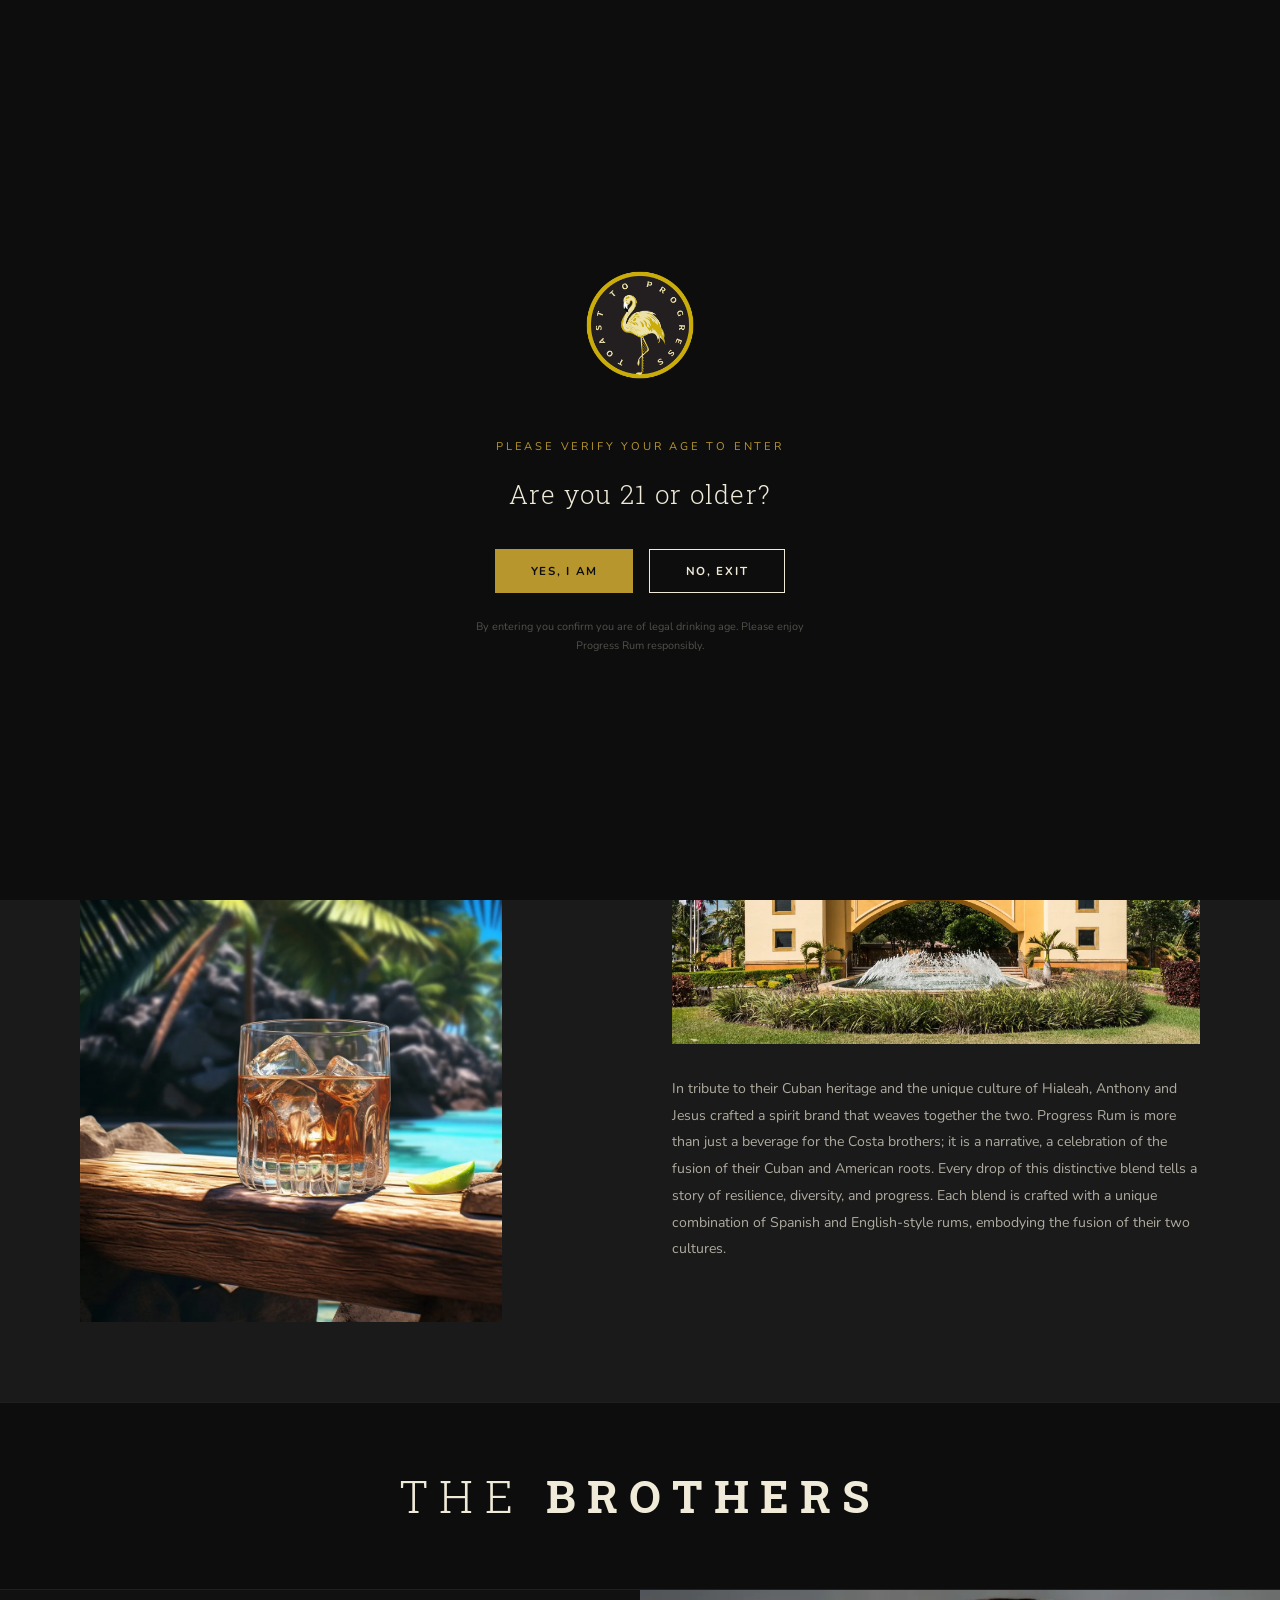
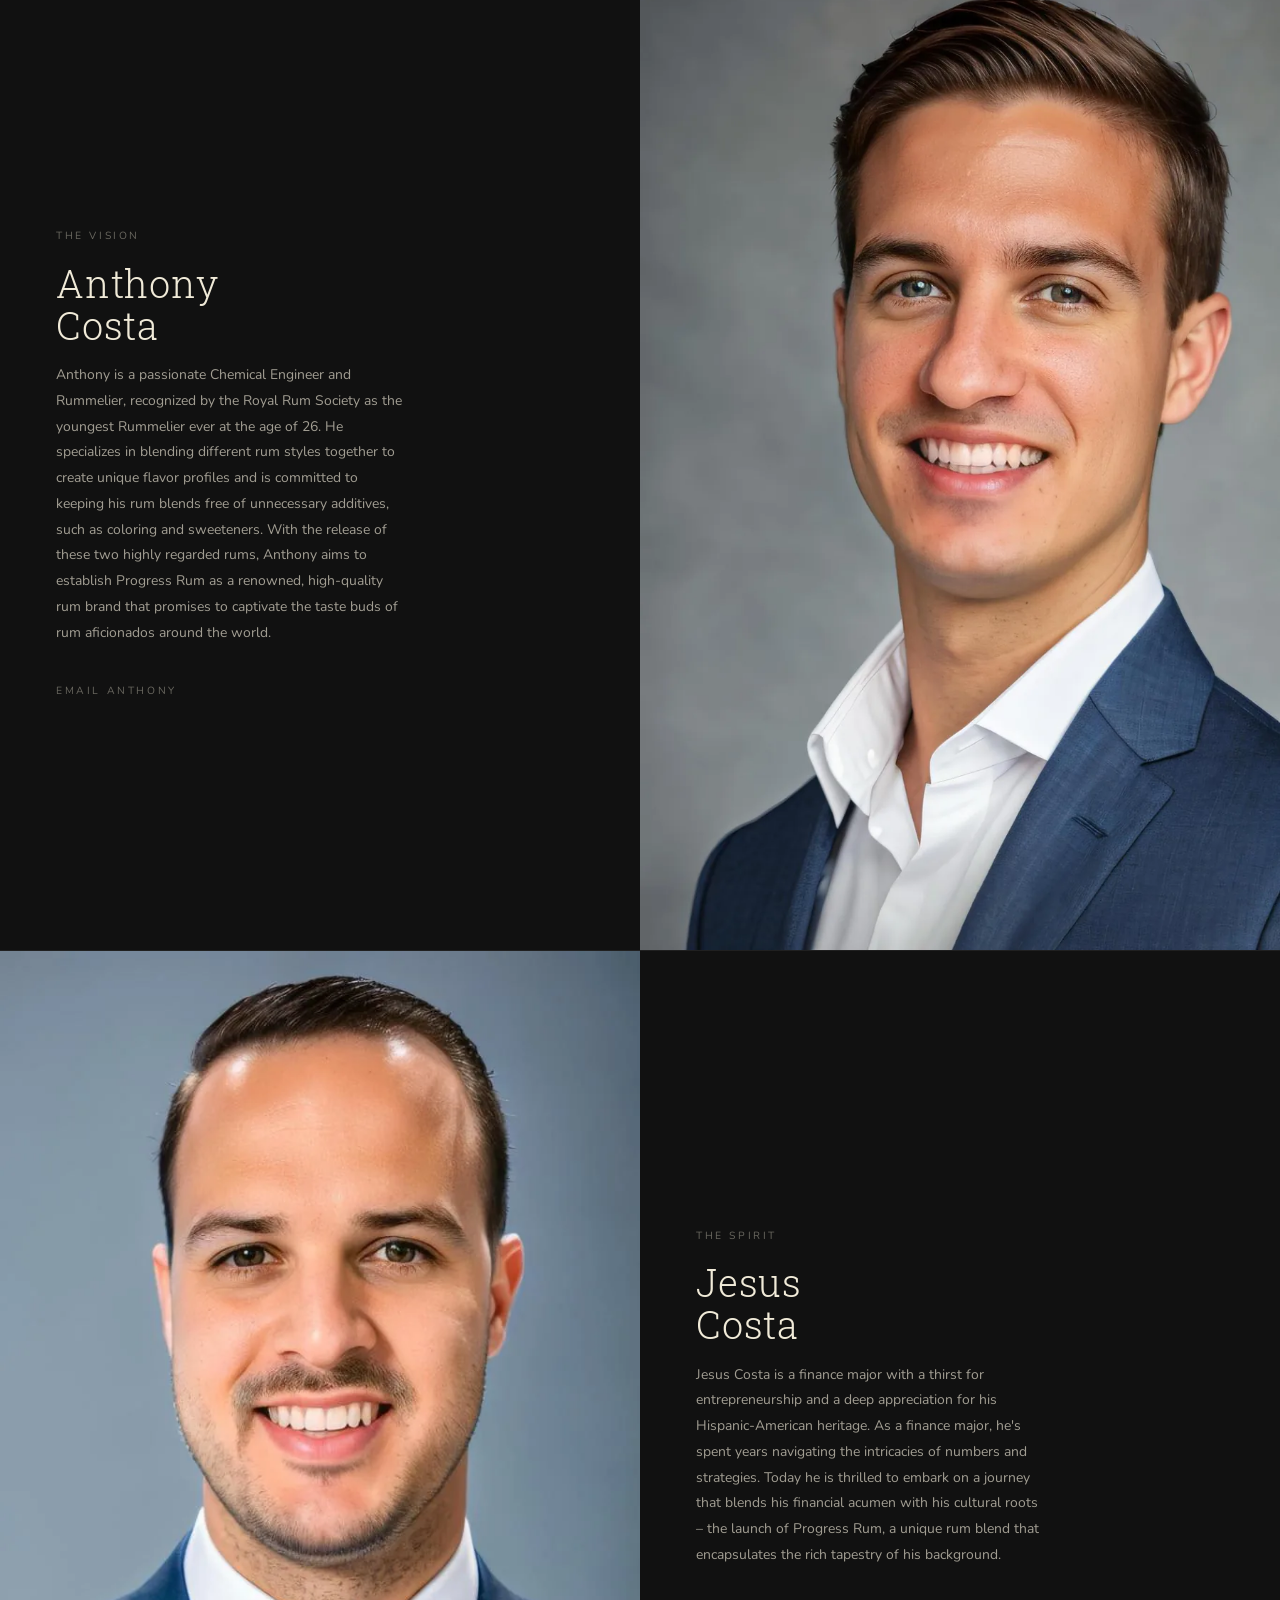
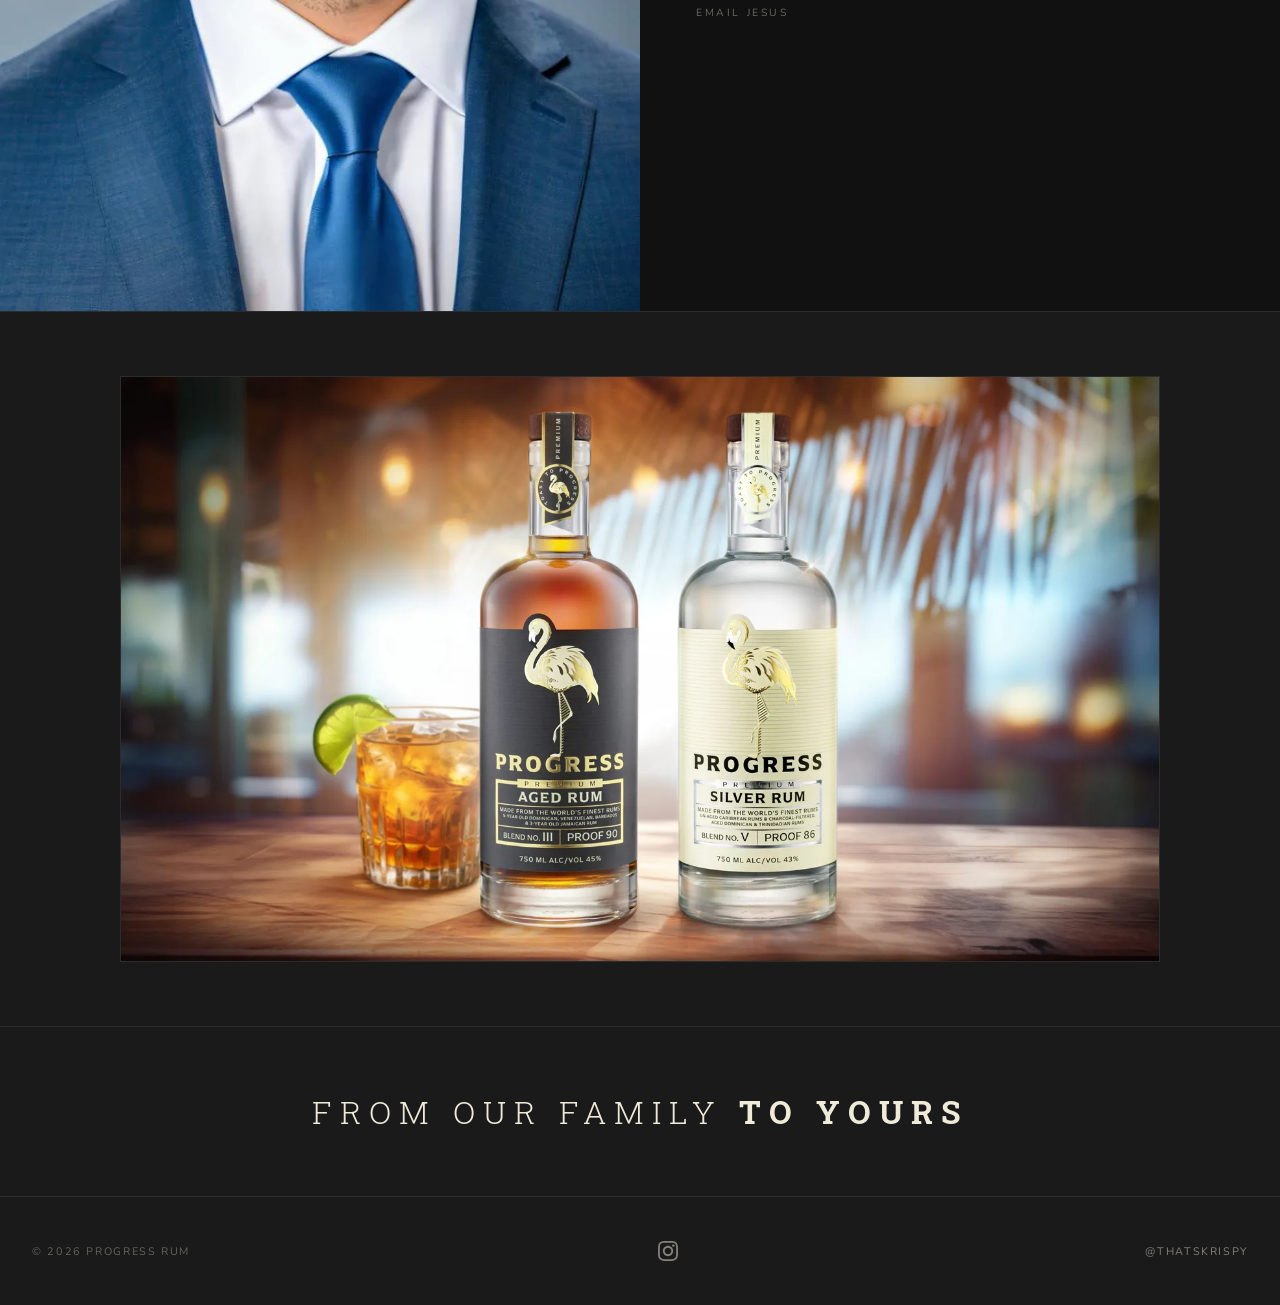
<file: brand-story.html>
<!DOCTYPE html>
<html lang="en">
<head>
  <meta charset="UTF-8">
  <meta name="viewport" content="width=device-width, initial-scale=1.0">
  <title>Our Story — Progress Rum</title>
  <meta name="description" content="Progress Rum is the brainchild of brothers Anthony and Jesus Costa, first-generation Americans raised in Hialeah, FL — The City of Progress.">
  <meta property="og:title" content="Our Story — Progress Rum">
  <meta property="og:description" content="Progress Rum is the brainchild of brothers Anthony and Jesus Costa, first-generation Americans raised in Hialeah, FL — The City of Progress.">
  <meta property="og:image" content="https://progressrum.com/images/progress-rum-silver-aged-bottles.webp">
  <meta property="og:type" content="website">
  <meta name="twitter:card" content="summary_large_image">
  <meta name="twitter:title" content="Our Story — Progress Rum">
  <meta name="twitter:description" content="Progress Rum is the brainchild of brothers Anthony and Jesus Costa, first-generation Americans raised in Hialeah, FL — The City of Progress.">
  <meta name="twitter:image" content="https://progressrum.com/images/progress-rum-silver-aged-bottles.webp">
  <link rel="icon" type="image/png" href="images/progress-rum-nav-icon.png">
  <link rel="preconnect" href="https://fonts.googleapis.com">
  <link rel="preconnect" href="https://fonts.gstatic.com" crossorigin>
  <link href="https://fonts.googleapis.com/css2?family=Roboto+Slab:wght@300;400;700&family=Nunito:wght@400;600;700&display=swap" rel="stylesheet">
  <link rel="stylesheet" href="css/style.css">
  <link rel="canonical" href="https://www.progressrum.com/brand-story/">
</head>
<body>
  <div id="age-gate" class="age-gate">
    <div class="age-gate__inner">
      <img src="images/progress-rum-logo-white.png" alt="Progress Rum logo" class="age-gate__logo">
      <p class="age-gate__sub">Please verify your age to enter</p>
      <h2 class="age-gate__question">Are you 21 or older?</h2>
      <div class="age-gate__buttons">
        <button onclick="enterSite()" class="btn btn--gold">Yes, I Am</button>
        <a href="https://www.google.com" class="btn btn--outline">No, Exit</a>
      </div>
      <p class="age-gate__legal">By entering you confirm you are of legal drinking age. Please enjoy Progress Rum responsibly.</p>
    </div>
  </div>

  <div id="site-wrapper">
  <div class="announce-bar">STOCKED AT YOUR LOCAL LIQUOR STORE</div>

  <nav class="nav" id="nav">
    <div class="nav__inner">
    <a href="index.html" class="nav__logo"><img src="images/progress-rum-nav-icon.png" alt="Progress Rum" width="42" height="42"></a>
    <a href="https://www.instagram.com/progress.rum" target="_blank" rel="noopener" class="nav__ig" aria-label="Instagram">
      <svg viewBox="0 0 24 24" fill="currentColor" width="18" height="18"><path d="M12 2.163c3.204 0 3.584.012 4.85.07 3.252.148 4.771 1.691 4.919 4.919.058 1.265.069 1.645.069 4.849 0 3.205-.012 3.584-.069 4.849-.149 3.225-1.664 4.771-4.919 4.919-1.266.058-1.644.07-4.85.07-3.204 0-3.584-.012-4.849-.07-3.26-.149-4.771-1.699-4.919-4.92-.058-1.265-.07-1.644-.07-4.849 0-3.204.013-3.583.07-4.849.149-3.227 1.664-4.771 4.919-4.919 1.266-.057 1.645-.069 4.849-.069zm0-2.163c-3.259 0-3.667.014-4.947.072-4.358.2-6.78 2.618-6.98 6.98-.059 1.281-.073 1.689-.073 4.948 0 3.259.014 3.668.072 4.948.2 4.358 2.618 6.78 6.98 6.98 1.281.058 1.689.072 4.948.072 3.259 0 3.668-.014 4.948-.072 4.354-.2 6.782-2.618 6.979-6.98.059-1.28.073-1.689.073-4.948 0-3.259-.014-3.667-.072-4.947-.196-4.354-2.617-6.78-6.979-6.98-1.281-.059-1.69-.073-4.949-.073zm0 5.838c-3.403 0-6.162 2.759-6.162 6.162s2.759 6.163 6.162 6.163 6.162-2.759 6.162-6.163c0-3.403-2.759-6.162-6.162-6.162zm0 10.162c-2.209 0-4-1.79-4-4 0-2.209 1.791-4 4-4s4 1.791 4 4c0 2.21-1.791 4-4 4zm6.406-11.845c-.796 0-1.441.645-1.441 1.44s.645 1.44 1.441 1.44c.795 0 1.439-.645 1.439-1.44s-.644-1.44-1.439-1.44z"/></svg>
    </a>
    <button class="nav__toggle" id="navToggle" aria-label="Menu"><span></span><span></span><span></span></button>
    <ul class="nav__links" id="navLinks">
      <li><a href="index.html">Home</a></li>
      <li><a href="brand-story.html" class="active">Our Story</a></li>
      <li><a href="our-rums.html">Our Rums</a></li>
      <li><a href="experience.html">Experience</a></li>
      <li><a href="cocktails.html">Cocktails</a></li>
      <li><a href="contact.html">Contact</a></li>
    </ul>
      </div>
  </nav>

  <!-- Page Hero -->
  <section class="page-hero">
    <div class="page-hero__bg" style="background-image:url('images/progress-rum-bartender-pouring.webp')"></div>
    <div class="page-hero__overlay"></div>
    <div class="page-hero__content"><h1>OUR STORY</h1></div>
  </section>

  <!-- Headline -->
  <div class="banner-headline" style="background: var(--dark); border-top: 1px solid rgba(255,255,255,0.08);">
    <div class="headline-mix" style="font-size: clamp(1.3rem, 3vw, 2.4rem);">
      BOTTLING HERITAGE <strong>POURING PROGRESS</strong>
    </div>
  </div>

  <!-- Where it started -->
  <div class="story-grid">
    <div>
      <div class="story-grid__label">WHERE IT STARTED</div>
      <p>Progress Rum is the brainchild of brothers Anthony and Jesus Costa, first-generation Americans raised in the vibrant city of Hialeah, Florida. Known as 'The City of Progress', Hialeah has been a beacon of hope for Cuban immigrants seeking refuge from the deteriorating living conditions on the island. This unique city has now become a home to the largest population of Cubans outside of Cuba.</p>
      <img src="images/progress-rum-rocks-tropical.webp" alt="Progress Rum served on the rocks in a tropical setting" class="story-grid__img-float" loading="lazy">
    </div>
    <div>
      <img src="images/hialeah-arch-city-of-progress.webp" alt="Hialeah, Florida — The City of Progress" class="story-grid__img" loading="lazy" style="margin-bottom:2rem; aspect-ratio:3/2;">
      <p>In tribute to their Cuban heritage and the unique culture of Hialeah, Anthony and Jesus crafted a spirit brand that weaves together the two. Progress Rum is more than just a beverage for the Costa brothers; it is a narrative, a celebration of the fusion of their Cuban and American roots. Every drop of this distinctive blend tells a story of resilience, diversity, and progress. Each blend is crafted with a unique combination of Spanish and English-style rums, embodying the fusion of their two cultures.</p>
    </div>
  </div>

  <!-- Brothers headline -->
  <div class="banner-headline" style="background: var(--black); border-top: 1px solid rgba(255,255,255,0.08);">
    <div class="headline-mix" style="font-size: clamp(1.5rem, 3.5vw, 2.8rem);">
      THE <strong>BROTHERS</strong>
    </div>
  </div>

  <!-- Anthony -->
  <div class="founder-panel">
    <div class="founder-panel__text">
      <div class="founder-panel__label">THE VISION</div>
      <h2 class="founder-panel__name">Anthony<br>Costa</h2>
      <p>Anthony is a passionate Chemical Engineer and Rummelier, recognized by the Royal Rum Society as the youngest Rummelier ever at the age of 26. He specializes in blending different rum styles together to create unique flavor profiles and is committed to keeping his rum blends free of unnecessary additives, such as coloring and sweeteners. With the release of these two highly regarded rums, Anthony aims to establish Progress Rum as a renowned, high-quality rum brand that promises to captivate the taste buds of rum aficionados around the world.</p>
      <a href="mailto:Anthony@ProgressRum.com">EMAIL ANTHONY</a>
    </div>
    <div class="founder-panel__img">
      <img src="images/anthony-costa-progress-rum-founder.webp" alt="Anthony Costa — Co-founder of Progress Rum and youngest Rummelier recognized by the Royal Rum Society" loading="lazy">
    </div>
  </div>

  <!-- Jesus -->
  <div class="founder-panel" style="border-top: 1px solid rgba(255,255,255,0.08);">
    <div class="founder-panel__img">
      <img src="images/jesus-costa-progress-rum-founder.webp" alt="Jesus Costa — Co-founder of Progress Rum, finance and entrepreneurship" loading="lazy">
    </div>
    <div class="founder-panel__text">
      <div class="founder-panel__label">THE SPIRIT</div>
      <h2 class="founder-panel__name">Jesus<br>Costa</h2>
      <p>Jesus Costa is a finance major with a thirst for entrepreneurship and a deep appreciation for his Hispanic-American heritage. As a finance major, he's spent years navigating the intricacies of numbers and strategies. Today he is thrilled to embark on a journey that blends his financial acumen with his cultural roots – the launch of Progress Rum, a unique rum blend that encapsulates the rich tapestry of his background.</p>
      <a href="mailto:Jesus@ProgressRum.com">EMAIL JESUS</a>
    </div>
  </div>

  <!-- Bottles on the bar (framed with spacing) -->
  <div style="border-top: 1px solid rgba(255,255,255,0.08); background: var(--dark); padding: clamp(2rem, 5vw, 4.5rem);">
    <img src="images/progress-rum-bottles-bar-hero.webp" alt="Progress Rum Aged and Silver bottles with a cocktail on a wooden bar — from our family to yours" style="display:block; width:100%; max-width:1040px; margin:0 auto; border:1px solid var(--border-dim);" loading="lazy">
  </div>

  <!-- Footer tagline -->
  <div class="banner-headline" style="background: var(--dark); border-top: 1px solid rgba(255,255,255,0.08);">
    <div class="headline-mix" style="font-size: clamp(1.2rem, 2.5vw, 2rem);">
      FROM OUR FAMILY <strong>TO YOURS</strong>
    </div>
  </div>

  <footer class="footer">
    <div class="footer__inner">
      <span class="footer__copy">© 2025 PROGRESS RUM</span>
      <a href="https://www.instagram.com/progress.rum" target="_blank" rel="noopener" class="footer__ig" aria-label="Instagram">
        <svg viewBox="0 0 24 24" fill="currentColor" width="20" height="20"><path d="M12 2.163c3.204 0 3.584.012 4.85.07 3.252.148 4.771 1.691 4.919 4.919.058 1.265.069 1.645.069 4.849 0 3.205-.012 3.584-.069 4.849-.149 3.225-1.664 4.771-4.919 4.919-1.266.058-1.644.07-4.85.07-3.204 0-3.584-.012-4.849-.07-3.26-.149-4.771-1.699-4.919-4.92-.058-1.265-.07-1.644-.07-4.849 0-3.204.013-3.583.07-4.849.149-3.227 1.664-4.771 4.919-4.919 1.266-.057 1.645-.069 4.849-.069zm0-2.163c-3.259 0-3.667.014-4.947.072-4.358.2-6.78 2.618-6.98 6.98-.059 1.281-.073 1.689-.073 4.948 0 3.259.014 3.668.072 4.948.2 4.358 2.618 6.78 6.98 6.98 1.281.058 1.689.072 4.948.072 3.259 0 3.668-.014 4.948-.072 4.354-.2 6.782-2.618 6.979-6.98.059-1.28.073-1.689.073-4.948 0-3.259-.014-3.667-.072-4.947-.196-4.354-2.617-6.78-6.979-6.98-1.281-.059-1.69-.073-4.949-.073zm0 5.838c-3.403 0-6.162 2.759-6.162 6.162s2.759 6.163 6.162 6.163 6.162-2.759 6.162-6.163c0-3.403-2.759-6.162-6.162-6.162zm0 10.162c-2.209 0-4-1.79-4-4 0-2.209 1.791-4 4-4s4 1.791 4 4c0 2.21-1.791 4-4 4zm6.406-11.845c-.796 0-1.441.645-1.441 1.44s.645 1.44 1.441 1.44c.795 0 1.439-.645 1.439-1.44s-.644-1.44-1.439-1.44z"/></svg>
      </a>
      <span class="footer__credit"><a href="https://thatskrispy.com" target="_blank" rel="noopener">@THATSKRISPY</a></span>
    </div>
  </footer>
  <script src="js/main.js"></script>
  <script src="js/consent.js"></script>
  <script src="js/ada.js"></script>
  </div><!-- /#site-wrapper -->
</body>
</html>
</file>
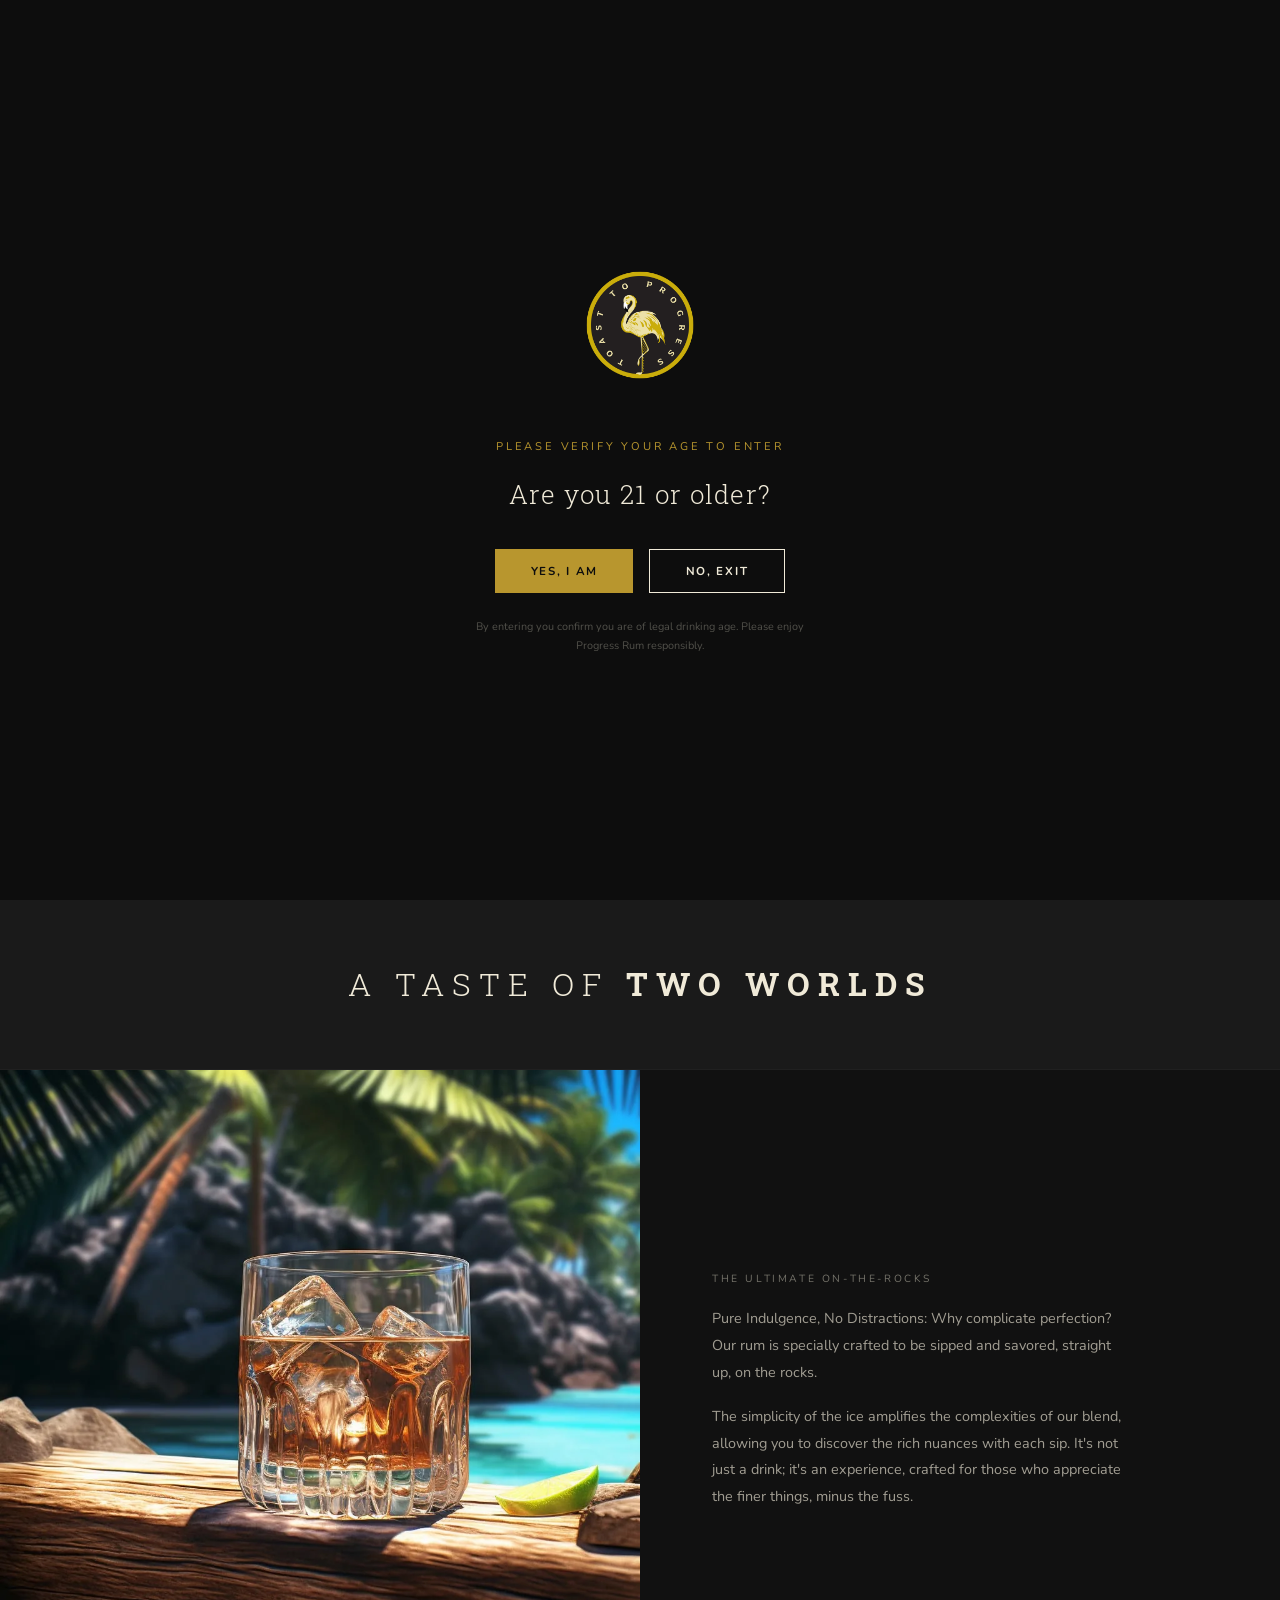
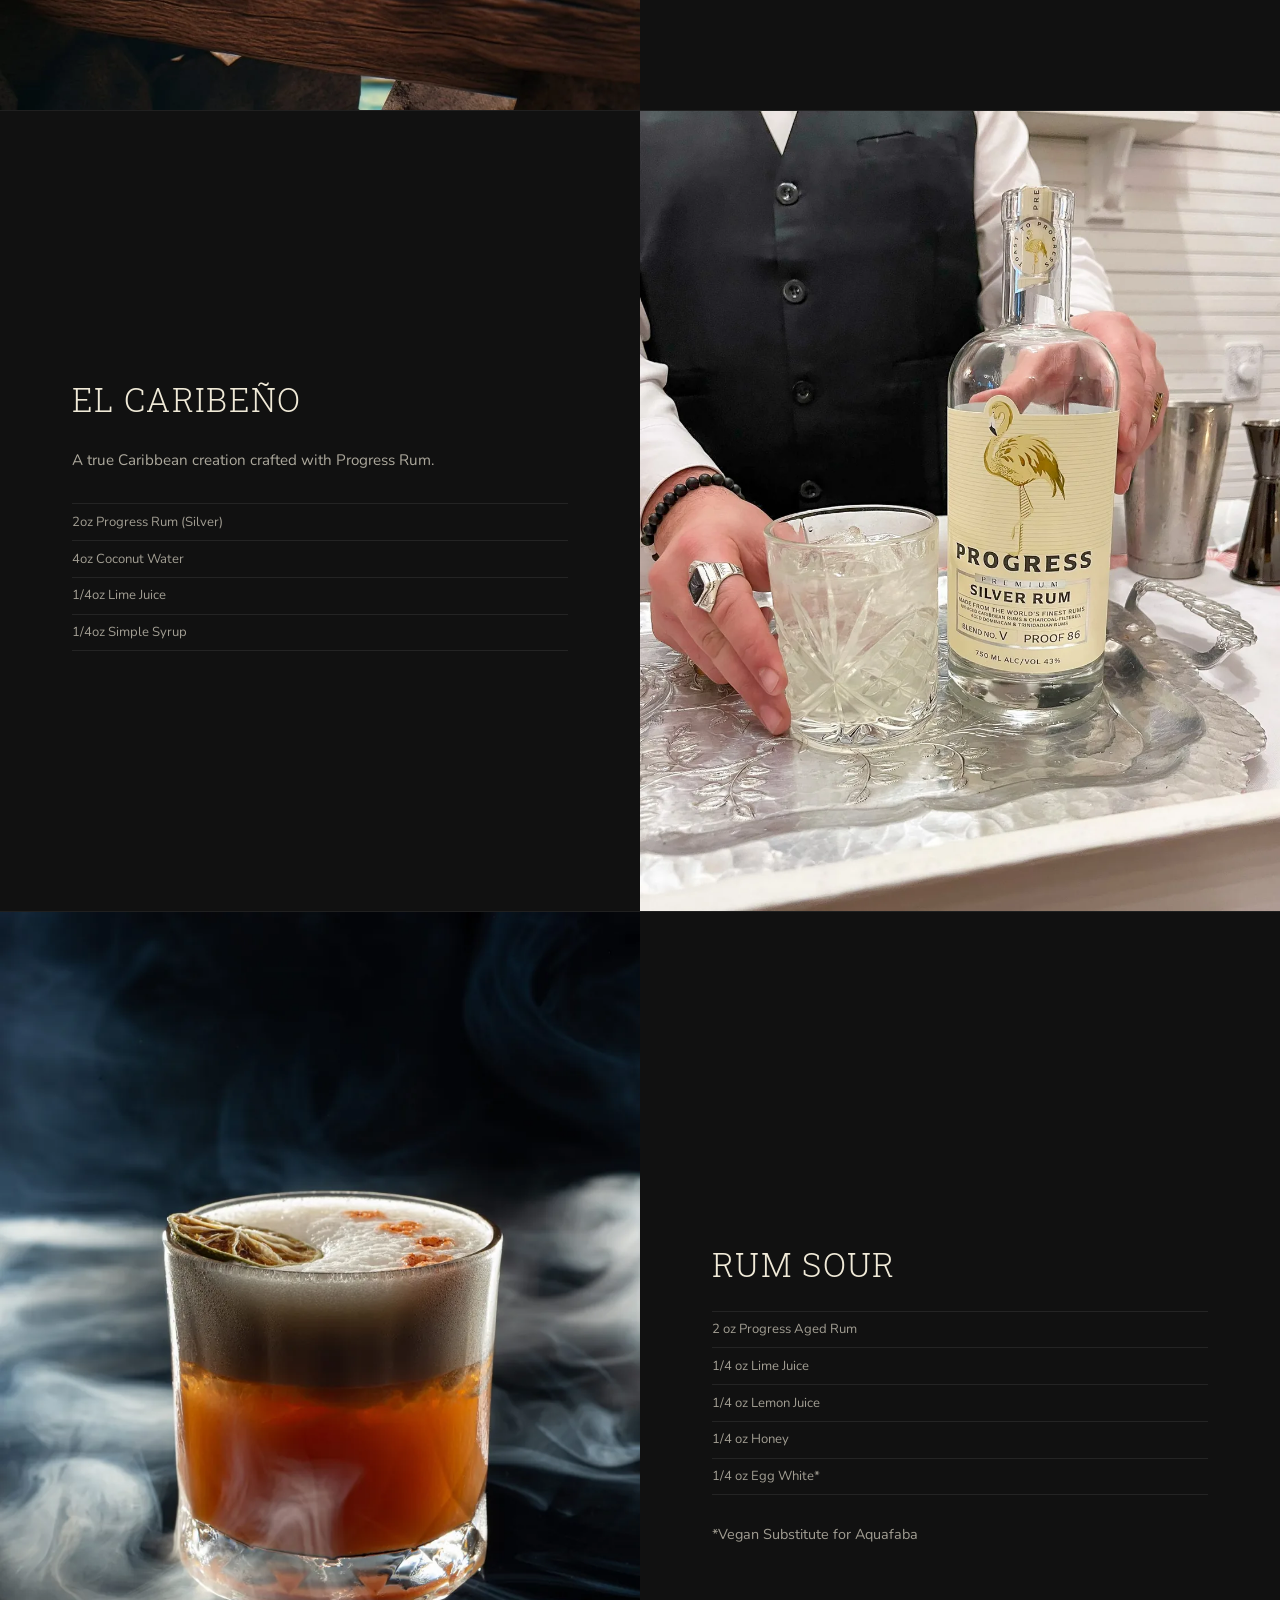
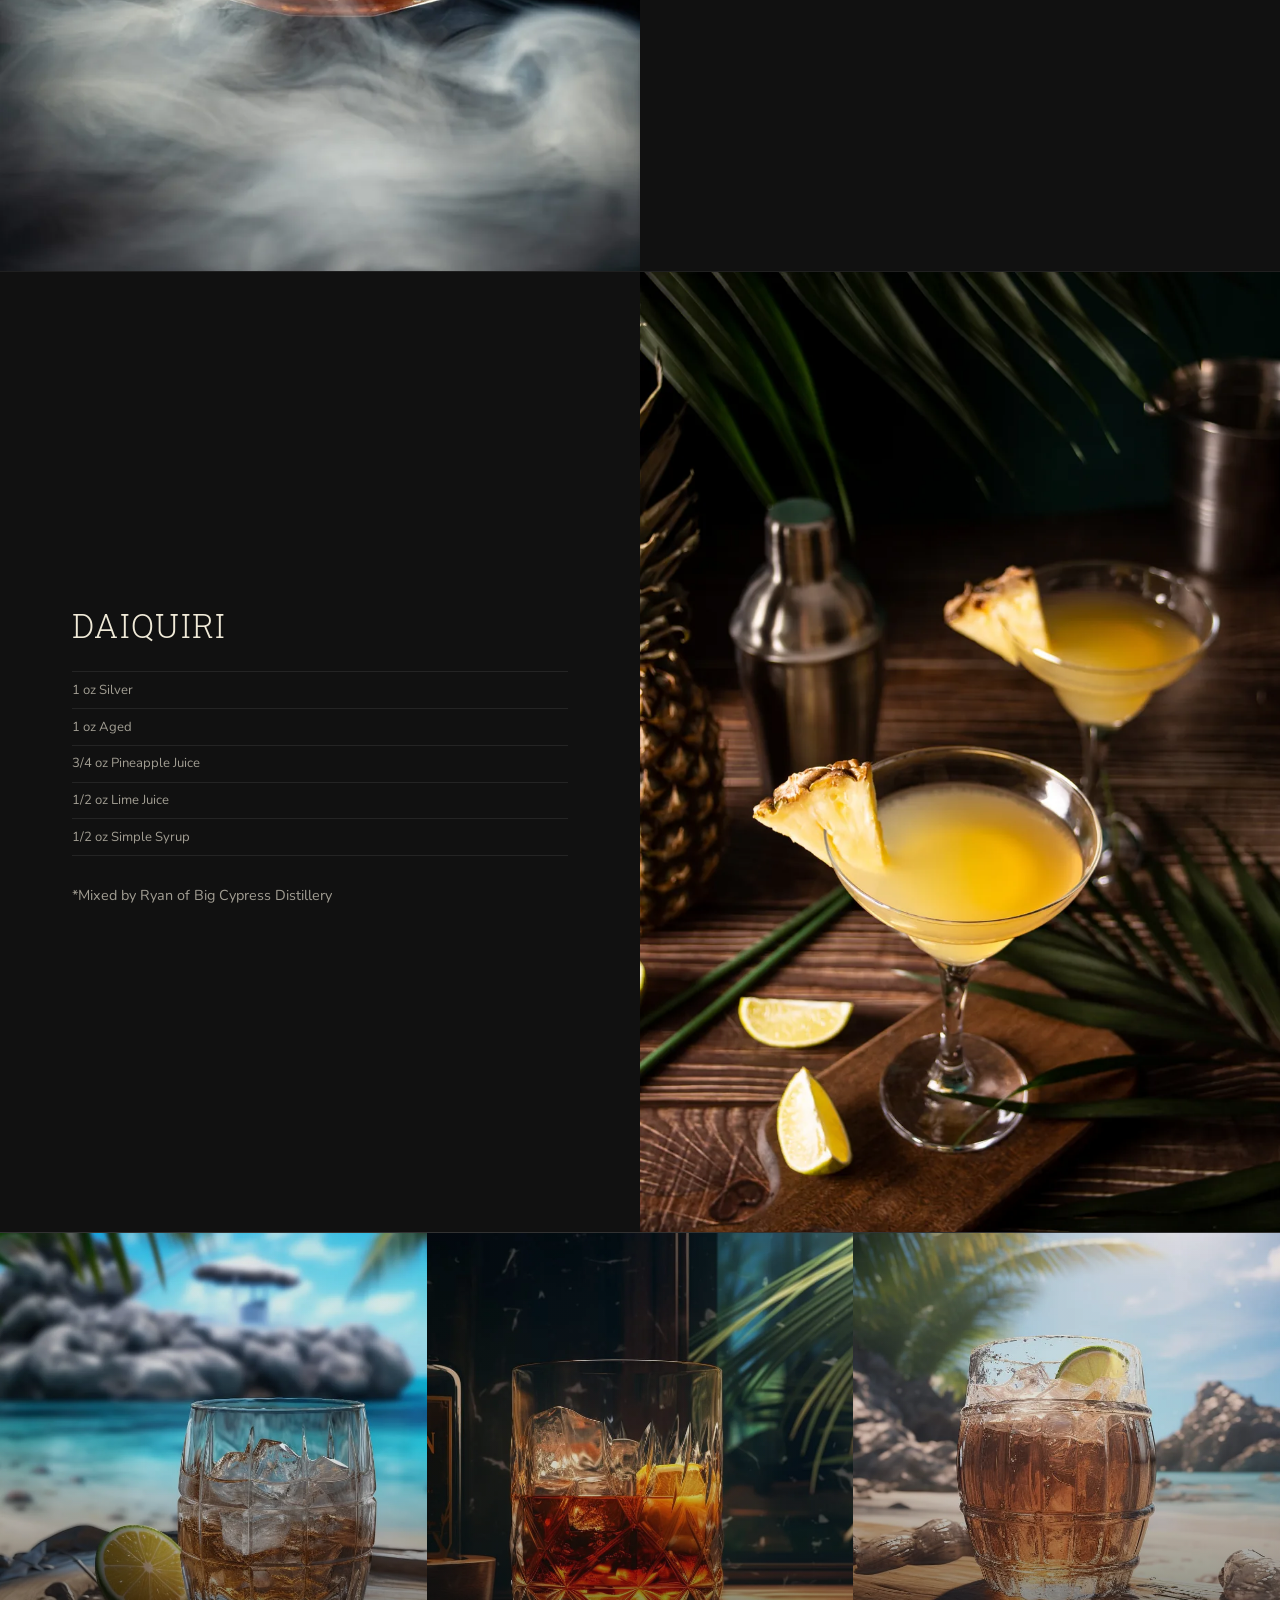
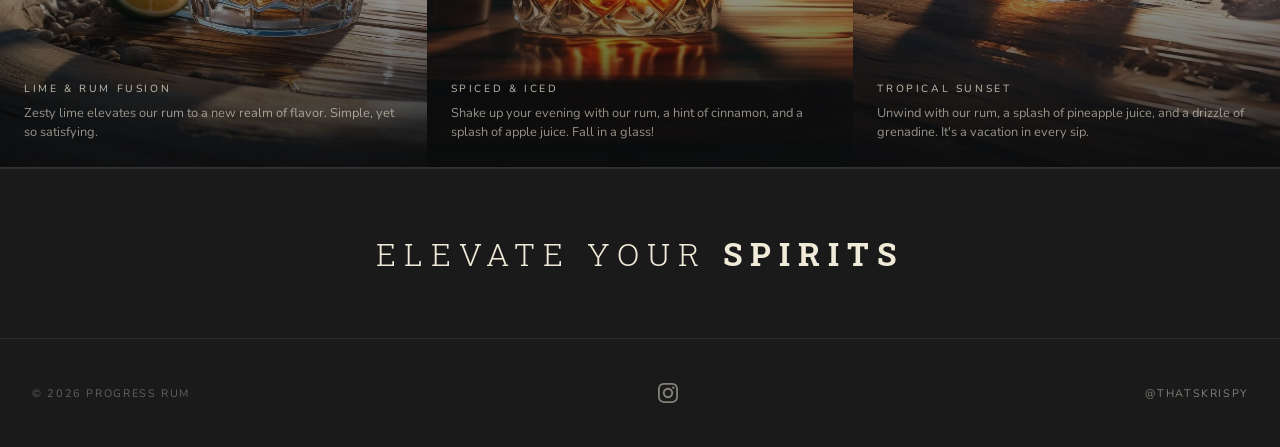
<file: cocktails.html>
<!DOCTYPE html>
<html lang="en">
<head>
  <meta charset="UTF-8">
  <meta name="viewport" content="width=device-width, initial-scale=1.0">
  <title>Cocktails — Progress Rum</title>
  <meta name="description" content="Cocktail recipes made with Progress Rum — El Caribeño, Rum Sour, Daiquiri, and more. Sip, Savor, and Celebrate Progress.">
  <meta property="og:title" content="Cocktails — Progress Rum | Recipes & Inspiration">
  <meta property="og:description" content="Discover cocktail recipes made with Progress Rum — El Caribeño, Rum Sour, Daiquiri, and more. Sip, Savor, and Celebrate Progress.">
  <meta property="og:image" content="https://progressrum.com/images/progress-rum-daiquiri.webp">
  <meta property="og:type" content="website">
  <meta name="twitter:card" content="summary_large_image">
  <meta name="twitter:title" content="Cocktails — Progress Rum | Recipes & Inspiration">
  <meta name="twitter:description" content="Discover cocktail recipes made with Progress Rum — El Caribeño, Rum Sour, Daiquiri, and more. Sip, Savor, and Celebrate Progress.">
  <meta name="twitter:image" content="https://progressrum.com/images/progress-rum-daiquiri.webp">
  <link rel="icon" type="image/png" href="images/progress-rum-nav-icon.png">
  <link rel="preconnect" href="https://fonts.googleapis.com">
  <link rel="preconnect" href="https://fonts.gstatic.com" crossorigin>
  <link href="https://fonts.googleapis.com/css2?family=Roboto+Slab:wght@300;400;700&family=Nunito:wght@400;600;700&display=swap" rel="stylesheet">
  <link rel="stylesheet" href="css/style.css">
  <link rel="canonical" href="https://www.progressrum.com/cocktails/">
</head>
<body>
  <div id="age-gate" class="age-gate">
    <div class="age-gate__inner">
      <img src="images/progress-rum-logo-white.png" alt="Progress Rum logo" class="age-gate__logo">
      <p class="age-gate__sub">Please verify your age to enter</p>
      <h2 class="age-gate__question">Are you 21 or older?</h2>
      <div class="age-gate__buttons">
        <button onclick="enterSite()" class="btn btn--gold">Yes, I Am</button>
        <a href="https://www.google.com" class="btn btn--outline">No, Exit</a>
      </div>
      <p class="age-gate__legal">By entering you confirm you are of legal drinking age. Please enjoy Progress Rum responsibly.</p>
    </div>
  </div>

  <div id="site-wrapper">
  <div class="announce-bar">STOCKED AT YOUR LOCAL LIQUOR STORE</div>

  <nav class="nav" id="nav">
    <div class="nav__inner">
    <a href="index.html" class="nav__logo"><img src="images/progress-rum-nav-icon.png" alt="Progress Rum" width="42" height="42"></a>
    <a href="https://www.instagram.com/progress.rum" target="_blank" rel="noopener" class="nav__ig" aria-label="Instagram">
      <svg viewBox="0 0 24 24" fill="currentColor" width="18" height="18"><path d="M12 2.163c3.204 0 3.584.012 4.85.07 3.252.148 4.771 1.691 4.919 4.919.058 1.265.069 1.645.069 4.849 0 3.205-.012 3.584-.069 4.849-.149 3.225-1.664 4.771-4.919 4.919-1.266.058-1.644.07-4.85.07-3.204 0-3.584-.012-4.849-.07-3.26-.149-4.771-1.699-4.919-4.92-.058-1.265-.07-1.644-.07-4.849 0-3.204.013-3.583.07-4.849.149-3.227 1.664-4.771 4.919-4.919 1.266-.057 1.645-.069 4.849-.069zm0-2.163c-3.259 0-3.667.014-4.947.072-4.358.2-6.78 2.618-6.98 6.98-.059 1.281-.073 1.689-.073 4.948 0 3.259.014 3.668.072 4.948.2 4.358 2.618 6.78 6.98 6.98 1.281.058 1.689.072 4.948.072 3.259 0 3.668-.014 4.948-.072 4.354-.2 6.782-2.618 6.979-6.98.059-1.28.073-1.689.073-4.948 0-3.259-.014-3.667-.072-4.947-.196-4.354-2.617-6.78-6.979-6.98-1.281-.059-1.69-.073-4.949-.073zm0 5.838c-3.403 0-6.162 2.759-6.162 6.162s2.759 6.163 6.162 6.163 6.162-2.759 6.162-6.163c0-3.403-2.759-6.162-6.162-6.162zm0 10.162c-2.209 0-4-1.79-4-4 0-2.209 1.791-4 4-4s4 1.791 4 4c0 2.21-1.791 4-4 4zm6.406-11.845c-.796 0-1.441.645-1.441 1.44s.645 1.44 1.441 1.44c.795 0 1.439-.645 1.439-1.44s-.644-1.44-1.439-1.44z"/></svg>
    </a>
    <button class="nav__toggle" id="navToggle" aria-label="Menu"><span></span><span></span><span></span></button>
    <ul class="nav__links" id="navLinks">
      <li><a href="index.html">Home</a></li>
      <li><a href="brand-story.html">Our Story</a></li>
      <li><a href="our-rums.html">Our Rums</a></li>
      <li><a href="experience.html">Experience</a></li>
      <li><a href="cocktails.html" class="active">Cocktails</a></li>
      <li><a href="contact.html">Contact</a></li>
    </ul>
      </div>
  </nav>

  <section class="page-hero">
    <div class="page-hero__bg" style="background-image:url('images/progress-rum-bartender-pouring.webp')"></div>
    <div class="page-hero__overlay"></div>
    <div class="page-hero__content"><h1>COCKTAILS</h1></div>
  </section>

  <div class="banner-headline" style="background: var(--dark); border-top: 1px solid rgba(255,255,255,0.08);">
    <div class="headline-mix" style="font-size: clamp(1.2rem, 2.5vw, 2rem);">
      HERITAGE IN <strong>A BOTTLE</strong>
    </div>
  </div>

  <!-- Sip, Savor, and Celebrate -->
  <div class="cocktail-copy">
    <div class="eyebrow">SIP, SAVOR, AND CELEBRATE</div>
    <p>Looking for new ways to savor the exquisite flavors of Progress Rum? You've come to the right place! Whether you're a cocktail aficionado or new to the world of mixology, our rums offer a versatile foundation for an array of tantalizing drinks.</p>
    <p>Below, we feature some of our favorite concoctions that perfectly showcase the heritage and richness of our blends.</p>
  </div>

  <div class="banner-headline" style="background: var(--dark); border-top: 1px solid rgba(255,255,255,0.08);">
    <div class="headline-mix" style="font-size: clamp(1.2rem, 2.5vw, 2rem);">
      A TASTE OF <strong>TWO WORLDS</strong>
    </div>
  </div>

  <!-- On-The-Rocks: image + intro -->
  <div class="cocktail-feature">
    <div class="cocktail-feature__img">
      <img src="images/progress-rum-rocks-tropical.webp" alt="Progress Rum on the rocks in a tropical setting" loading="lazy">
    </div>
    <div class="cocktail-feature__text">
      <div class="eyebrow">THE ULTIMATE ON-THE-ROCKS</div>
      <p>Pure Indulgence, No Distractions: Why complicate perfection? Our rum is specially crafted to be sipped and savored, straight up, on the rocks.</p>
      <p>The simplicity of the ice amplifies the complexities of our blend, allowing you to discover the rich nuances with each sip. It's not just a drink; it's an experience, crafted for those who appreciate the finer things, minus the fuss.</p>
    </div>
  </div>

  <!-- El Caribeño: text + image -->
  <div class="cocktail-feature cocktail-feature--flip">
    <div class="cocktail-feature__img">
      <img src="images/progress-rum-bartender-silver-served.webp" alt="Progress Rum Silver served by a bartender" loading="lazy">
    </div>
    <div class="cocktail-feature__text">
      <h2 class="recipe-title">El Caribeño</h2>
      <p class="recipe-desc">A true Caribbean creation crafted with Progress Rum.</p>
      <ul class="recipe-ingredients">
        <li>2oz Progress Rum (Silver)</li>
        <li>4oz Coconut Water</li>
        <li>1/4oz Lime Juice</li>
        <li>1/4oz Simple Syrup</li>
      </ul>
    </div>
  </div>

  <!-- Rum Sour: image + recipe -->
  <div class="cocktail-feature">
    <div class="cocktail-feature__img">
      <img src="images/progress-rum-rum-sour-smoke.webp" alt="Progress Rum Sour cocktail served in smoke" loading="lazy">
    </div>
    <div class="cocktail-feature__text">
      <h2 class="recipe-title">Rum Sour</h2>
      <ul class="recipe-ingredients">
        <li>2 oz Progress Aged Rum</li>
        <li>1/4 oz Lime Juice</li>
        <li>1/4 oz Lemon Juice</li>
        <li>1/4 oz Honey</li>
        <li>1/4 oz Egg White*</li>
      </ul>
      <p class="recipe-note">*Vegan Substitute for Aquafaba</p>
    </div>
  </div>

  <!-- Daiquiri: text + image -->
  <div class="cocktail-feature cocktail-feature--flip">
    <div class="cocktail-feature__img">
      <img src="images/progress-rum-pineapple-daiquiri.webp" alt="Progress Rum pineapple daiquiri cocktails" loading="lazy">
    </div>
    <div class="cocktail-feature__text">
      <h2 class="recipe-title">Daiquiri</h2>
      <ul class="recipe-ingredients">
        <li>1 oz Silver</li>
        <li>1 oz Aged</li>
        <li>3/4 oz Pineapple Juice</li>
        <li>1/2 oz Lime Juice</li>
        <li>1/2 oz Simple Syrup</li>
      </ul>
      <p class="recipe-note">*Mixed by Ryan of Big Cypress Distillery</p>
    </div>
  </div>

  <!-- Simple cocktail image cards (live order) -->
  <div class="simple-cocktails">
    <div class="simple-cocktail">
      <img src="images/progress-rum-lime-rum-fusion.webp" alt="Lime and Rum Fusion — Progress Rum cocktail" loading="lazy">
      <div class="simple-cocktail__overlay">
        <div class="simple-cocktail__name">LIME &amp; RUM FUSION</div>
        <div class="simple-cocktail__desc">Zesty lime elevates our rum to a new realm of flavor. Simple, yet so satisfying.</div>
      </div>
    </div>
    <div class="simple-cocktail">
      <img src="images/progress-rum-spiced-iced.webp" alt="Spiced and Iced — Progress Rum cocktail" loading="lazy">
      <div class="simple-cocktail__overlay">
        <div class="simple-cocktail__name">SPICED &amp; ICED</div>
        <div class="simple-cocktail__desc">Shake up your evening with our rum, a hint of cinnamon, and a splash of apple juice. Fall in a glass!</div>
      </div>
    </div>
    <div class="simple-cocktail">
      <img src="images/progress-rum-tropical-sunset.webp" alt="Tropical Sunset — Progress Rum cocktail" loading="lazy">
      <div class="simple-cocktail__overlay">
        <div class="simple-cocktail__name">TROPICAL SUNSET</div>
        <div class="simple-cocktail__desc">Unwind with our rum, a splash of pineapple juice, and a drizzle of grenadine. It's a vacation in every sip.</div>
      </div>
    </div>
  </div>

  <div class="banner-headline" style="background: var(--dark); border-top: 1px solid rgba(255,255,255,0.08);">
    <div class="headline-mix" style="font-size: clamp(1.2rem, 2.5vw, 2rem);">
      ELEVATE YOUR <strong>SPIRITS</strong>
    </div>
  </div>

  <footer class="footer">
    <div class="footer__inner">
      <span class="footer__copy">© 2025 PROGRESS RUM</span>
      <a href="https://www.instagram.com/progress.rum" target="_blank" rel="noopener" class="footer__ig" aria-label="Instagram">
        <svg viewBox="0 0 24 24" fill="currentColor" width="20" height="20"><path d="M12 2.163c3.204 0 3.584.012 4.85.07 3.252.148 4.771 1.691 4.919 4.919.058 1.265.069 1.645.069 4.849 0 3.205-.012 3.584-.069 4.849-.149 3.225-1.664 4.771-4.919 4.919-1.266.058-1.644.07-4.85.07-3.204 0-3.584-.012-4.849-.07-3.26-.149-4.771-1.699-4.919-4.92-.058-1.265-.07-1.644-.07-4.849 0-3.204.013-3.583.07-4.849.149-3.227 1.664-4.771 4.919-4.919 1.266-.057 1.645-.069 4.849-.069zm0-2.163c-3.259 0-3.667.014-4.947.072-4.358.2-6.78 2.618-6.98 6.98-.059 1.281-.073 1.689-.073 4.948 0 3.259.014 3.668.072 4.948.2 4.358 2.618 6.78 6.98 6.98 1.281.058 1.689.072 4.948.072 3.259 0 3.668-.014 4.948-.072 4.354-.2 6.782-2.618 6.979-6.98.059-1.28.073-1.689.073-4.948 0-3.259-.014-3.667-.072-4.947-.196-4.354-2.617-6.78-6.979-6.98-1.281-.059-1.69-.073-4.949-.073zm0 5.838c-3.403 0-6.162 2.759-6.162 6.162s2.759 6.163 6.162 6.163 6.162-2.759 6.162-6.163c0-3.403-2.759-6.162-6.162-6.162zm0 10.162c-2.209 0-4-1.79-4-4 0-2.209 1.791-4 4-4s4 1.791 4 4c0 2.21-1.791 4-4 4zm6.406-11.845c-.796 0-1.441.645-1.441 1.44s.645 1.44 1.441 1.44c.795 0 1.439-.645 1.439-1.44s-.644-1.44-1.439-1.44z"/></svg>
      </a>
      <span class="footer__credit"><a href="https://thatskrispy.com" target="_blank" rel="noopener">@THATSKRISPY</a></span>
    </div>
  </footer>
  <script src="js/main.js"></script>
  <script src="js/consent.js"></script>
  <script src="js/ada.js"></script>
  </div><!-- /#site-wrapper -->
</body>
</html>
</file>
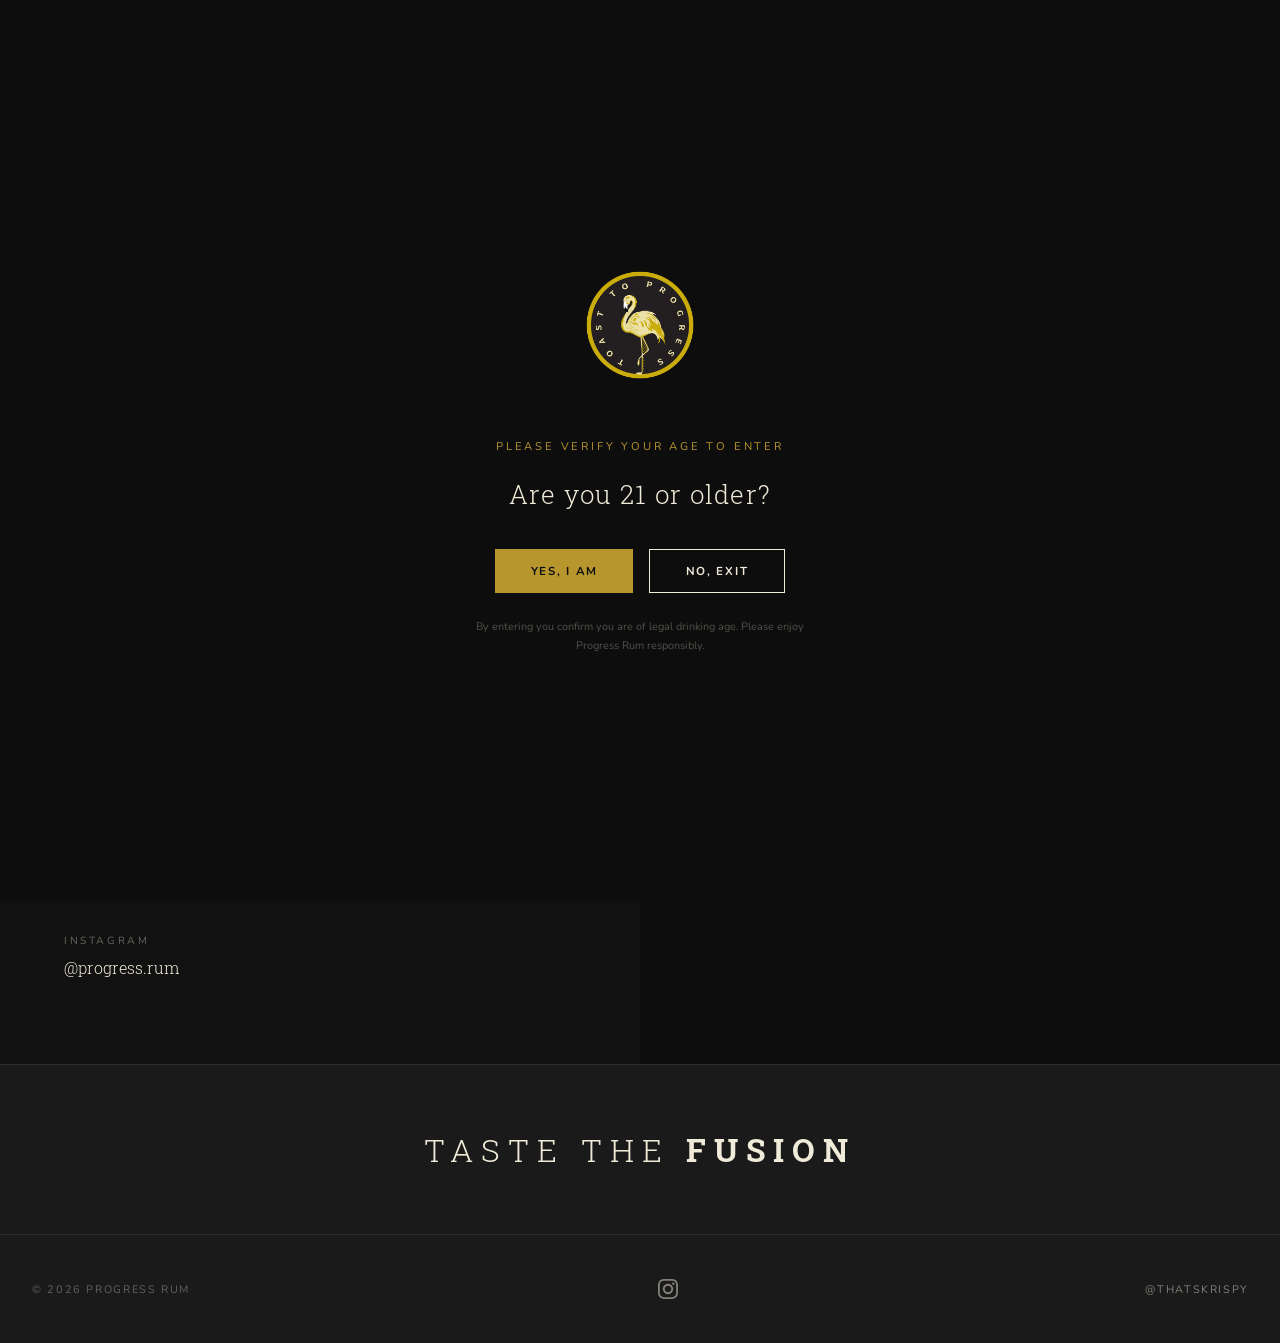
<file: contact.html>
<!DOCTYPE html>
<html lang="en">
<head>
  <meta charset="UTF-8">
  <meta name="viewport" content="width=device-width, initial-scale=1.0">
  <title>Contact — Progress Rum</title>
  <meta name="description" content="Contact Progress Rum. Costa Distilling, Hialeah FL. hello@progressrum.com | @progress.rum">
  <meta property="og:title" content="Contact — Progress Rum | Costa Distilling, Hialeah FL">
  <meta property="og:description" content="Contact Progress Rum. Costa Distilling, Hialeah, Florida. Email hello@progressrum.com or find us on Instagram @progress.rum.">
  <meta property="og:image" content="https://progressrum.com/images/progress-rum-silver-aged-bottles.webp">
  <meta property="og:type" content="website">
  <meta name="twitter:card" content="summary_large_image">
  <meta name="twitter:title" content="Contact — Progress Rum | Costa Distilling, Hialeah FL">
  <meta name="twitter:description" content="Contact Progress Rum. Costa Distilling, Hialeah, Florida. Email hello@progressrum.com or find us on Instagram @progress.rum.">
  <meta name="twitter:image" content="https://progressrum.com/images/progress-rum-silver-aged-bottles.webp">
  <link rel="icon" type="image/png" href="images/progress-rum-nav-icon.png">
  <link rel="preconnect" href="https://fonts.googleapis.com">
  <link rel="preconnect" href="https://fonts.gstatic.com" crossorigin>
  <link href="https://fonts.googleapis.com/css2?family=Roboto+Slab:wght@300;400;700&family=Nunito:wght@400;600;700&display=swap" rel="stylesheet">
  <link rel="stylesheet" href="css/style.css">
  <link rel="canonical" href="https://www.progressrum.com/contact/">
</head>
<body>
  <div id="age-gate" class="age-gate">
    <div class="age-gate__inner">
      <img src="images/progress-rum-logo-white.png" alt="Progress Rum logo" class="age-gate__logo">
      <p class="age-gate__sub">Please verify your age to enter</p>
      <h2 class="age-gate__question">Are you 21 or older?</h2>
      <div class="age-gate__buttons">
        <button onclick="enterSite()" class="btn btn--gold">Yes, I Am</button>
        <a href="https://www.google.com" class="btn btn--outline">No, Exit</a>
      </div>
      <p class="age-gate__legal">By entering you confirm you are of legal drinking age. Please enjoy Progress Rum responsibly.</p>
    </div>
  </div>

  <div id="site-wrapper">
  <div class="announce-bar">STOCKED AT YOUR LOCAL LIQUOR STORE</div>

  <nav class="nav" id="nav">
    <div class="nav__inner">
    <a href="index.html" class="nav__logo"><img src="images/progress-rum-nav-icon.png" alt="Progress Rum" width="42" height="42"></a>
    <a href="https://www.instagram.com/progress.rum" target="_blank" rel="noopener" class="nav__ig" aria-label="Instagram">
      <svg viewBox="0 0 24 24" fill="currentColor" width="18" height="18"><path d="M12 2.163c3.204 0 3.584.012 4.85.07 3.252.148 4.771 1.691 4.919 4.919.058 1.265.069 1.645.069 4.849 0 3.205-.012 3.584-.069 4.849-.149 3.225-1.664 4.771-4.919 4.919-1.266.058-1.644.07-4.85.07-3.204 0-3.584-.012-4.849-.07-3.26-.149-4.771-1.699-4.919-4.92-.058-1.265-.07-1.644-.07-4.849 0-3.204.013-3.583.07-4.849.149-3.227 1.664-4.771 4.919-4.919 1.266-.057 1.645-.069 4.849-.069zm0-2.163c-3.259 0-3.667.014-4.947.072-4.358.2-6.78 2.618-6.98 6.98-.059 1.281-.073 1.689-.073 4.948 0 3.259.014 3.668.072 4.948.2 4.358 2.618 6.78 6.98 6.98 1.281.058 1.689.072 4.948.072 3.259 0 3.668-.014 4.948-.072 4.354-.2 6.782-2.618 6.979-6.98.059-1.28.073-1.689.073-4.948 0-3.259-.014-3.667-.072-4.947-.196-4.354-2.617-6.78-6.979-6.98-1.281-.059-1.69-.073-4.949-.073zm0 5.838c-3.403 0-6.162 2.759-6.162 6.162s2.759 6.163 6.162 6.163 6.162-2.759 6.162-6.163c0-3.403-2.759-6.162-6.162-6.162zm0 10.162c-2.209 0-4-1.79-4-4 0-2.209 1.791-4 4-4s4 1.791 4 4c0 2.21-1.791 4-4 4zm6.406-11.845c-.796 0-1.441.645-1.441 1.44s.645 1.44 1.441 1.44c.795 0 1.439-.645 1.439-1.44s-.644-1.44-1.439-1.44z"/></svg>
    </a>
    <button class="nav__toggle" id="navToggle" aria-label="Menu"><span></span><span></span><span></span></button>
    <ul class="nav__links" id="navLinks">
      <li><a href="index.html">Home</a></li>
      <li><a href="brand-story.html">Our Story</a></li>
      <li><a href="our-rums.html">Our Rums</a></li>
      <li><a href="experience.html">Experience</a></li>
      <li><a href="cocktails.html">Cocktails</a></li>
      <li><a href="contact.html" class="active">Contact</a></li>
    </ul>
      </div>
  </nav>

  <section class="page-hero">
    <div class="page-hero__bg" style="background-image:url('images/progress-rum-bartender-pouring.webp')"></div>
    <div class="page-hero__overlay"></div>
    <div class="page-hero__content"><h1>CONTACT</h1></div>
  </section>

  <div class="banner-headline" style="background: var(--dark); border-top: 1px solid rgba(255,255,255,0.08);">
    <div class="headline-mix" style="font-size: clamp(1.2rem, 2.5vw, 2rem);">
      CHEERS TO <strong>PROGRESS!</strong>
    </div>
  </div>

  <!-- Contact info + Google Map -->
  <div class="contact-layout">
    <div class="contact-info">
      <div>
        <div class="contact-info__name">DISTILLERY</div>
        <div class="contact-info__val">Costa Distilling</div>
      </div>
      <div>
        <div class="contact-info__name">LOCATION</div>
        <div class="contact-info__val">Hialeah, Florida</div>
      </div>
      <div>
        <div class="contact-info__name">EMAIL</div>
        <div class="contact-info__val"><a href="mailto:Hello@ProgressRum.com">Hello@ProgressRum.com</a></div>
      </div>
      <div>
        <div class="contact-info__name">INSTAGRAM</div>
        <div class="contact-info__val"><a href="https://www.instagram.com/progress.rum" target="_blank" rel="noopener">@progress.rum</a></div>
      </div>
    </div>
    <div class="contact-map">
      <iframe
        src="https://www.google.com/maps/embed?pb=!1m18!1m12!1m3!1d57342.04219282875!2d-80.35031905!3d25.8575768!2m3!1f0!2f0!3f0!3m2!1i1024!2i768!4f13.1!3m3!1m2!1s0x88d9b3994af1bae3%3A0x400df4e15cfa2da7!2sHialeah%2C%20FL!5e0!3m2!1sen!2sus!4v1700000000000"
        allowfullscreen=""
        loading="lazy"
        referrerpolicy="no-referrer-when-downgrade"
        title="Hialeah, FL — Costa Distilling">
      </iframe>
    </div>
  </div>

  <div class="banner-headline" style="background: var(--dark); border-top: 1px solid rgba(255,255,255,0.08);">
    <div class="headline-mix" style="font-size: clamp(1.2rem, 2.5vw, 2rem);">
      TASTE THE <strong>FUSION</strong>
    </div>
  </div>

  <footer class="footer">
    <div class="footer__inner">
      <span class="footer__copy">© 2025 PROGRESS RUM</span>
      <a href="https://www.instagram.com/progress.rum" target="_blank" rel="noopener" class="footer__ig" aria-label="Instagram">
        <svg viewBox="0 0 24 24" fill="currentColor" width="20" height="20"><path d="M12 2.163c3.204 0 3.584.012 4.85.07 3.252.148 4.771 1.691 4.919 4.919.058 1.265.069 1.645.069 4.849 0 3.205-.012 3.584-.069 4.849-.149 3.225-1.664 4.771-4.919 4.919-1.266.058-1.644.07-4.85.07-3.204 0-3.584-.012-4.849-.07-3.26-.149-4.771-1.699-4.919-4.92-.058-1.265-.07-1.644-.07-4.849 0-3.204.013-3.583.07-4.849.149-3.227 1.664-4.771 4.919-4.919 1.266-.057 1.645-.069 4.849-.069zm0-2.163c-3.259 0-3.667.014-4.947.072-4.358.2-6.78 2.618-6.98 6.98-.059 1.281-.073 1.689-.073 4.948 0 3.259.014 3.668.072 4.948.2 4.358 2.618 6.78 6.98 6.98 1.281.058 1.689.072 4.948.072 3.259 0 3.668-.014 4.948-.072 4.354-.2 6.782-2.618 6.979-6.98.059-1.28.073-1.689.073-4.948 0-3.259-.014-3.667-.072-4.947-.196-4.354-2.617-6.78-6.979-6.98-1.281-.059-1.69-.073-4.949-.073zm0 5.838c-3.403 0-6.162 2.759-6.162 6.162s2.759 6.163 6.162 6.163 6.162-2.759 6.162-6.163c0-3.403-2.759-6.162-6.162-6.162zm0 10.162c-2.209 0-4-1.79-4-4 0-2.209 1.791-4 4-4s4 1.791 4 4c0 2.21-1.791 4-4 4zm6.406-11.845c-.796 0-1.441.645-1.441 1.44s.645 1.44 1.441 1.44c.795 0 1.439-.645 1.439-1.44s-.644-1.44-1.439-1.44z"/></svg>
      </a>
      <span class="footer__credit"><a href="https://thatskrispy.com" target="_blank" rel="noopener">@THATSKRISPY</a></span>
    </div>
  </footer>
  <script src="js/main.js"></script>
  <script src="js/consent.js"></script>
  <script src="js/ada.js"></script>
  </div><!-- /#site-wrapper -->
</body>
</html>
</file>
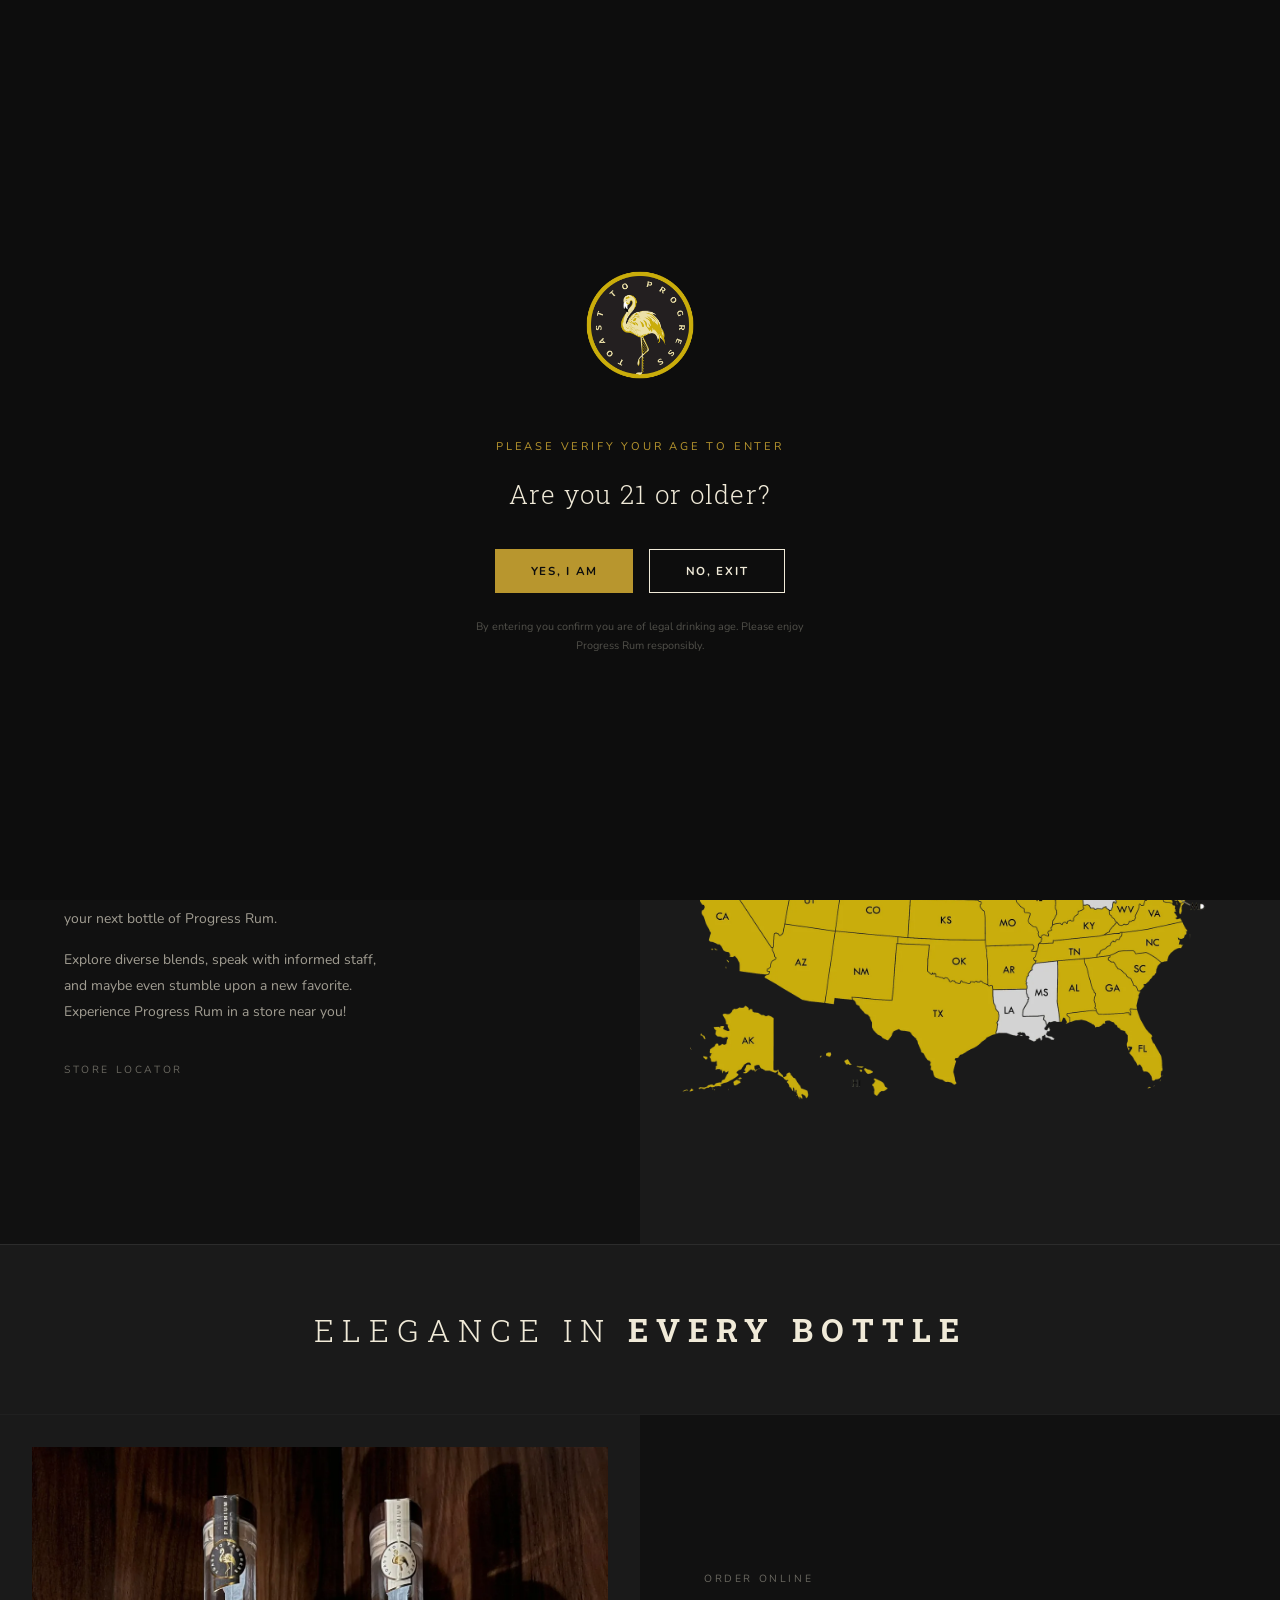
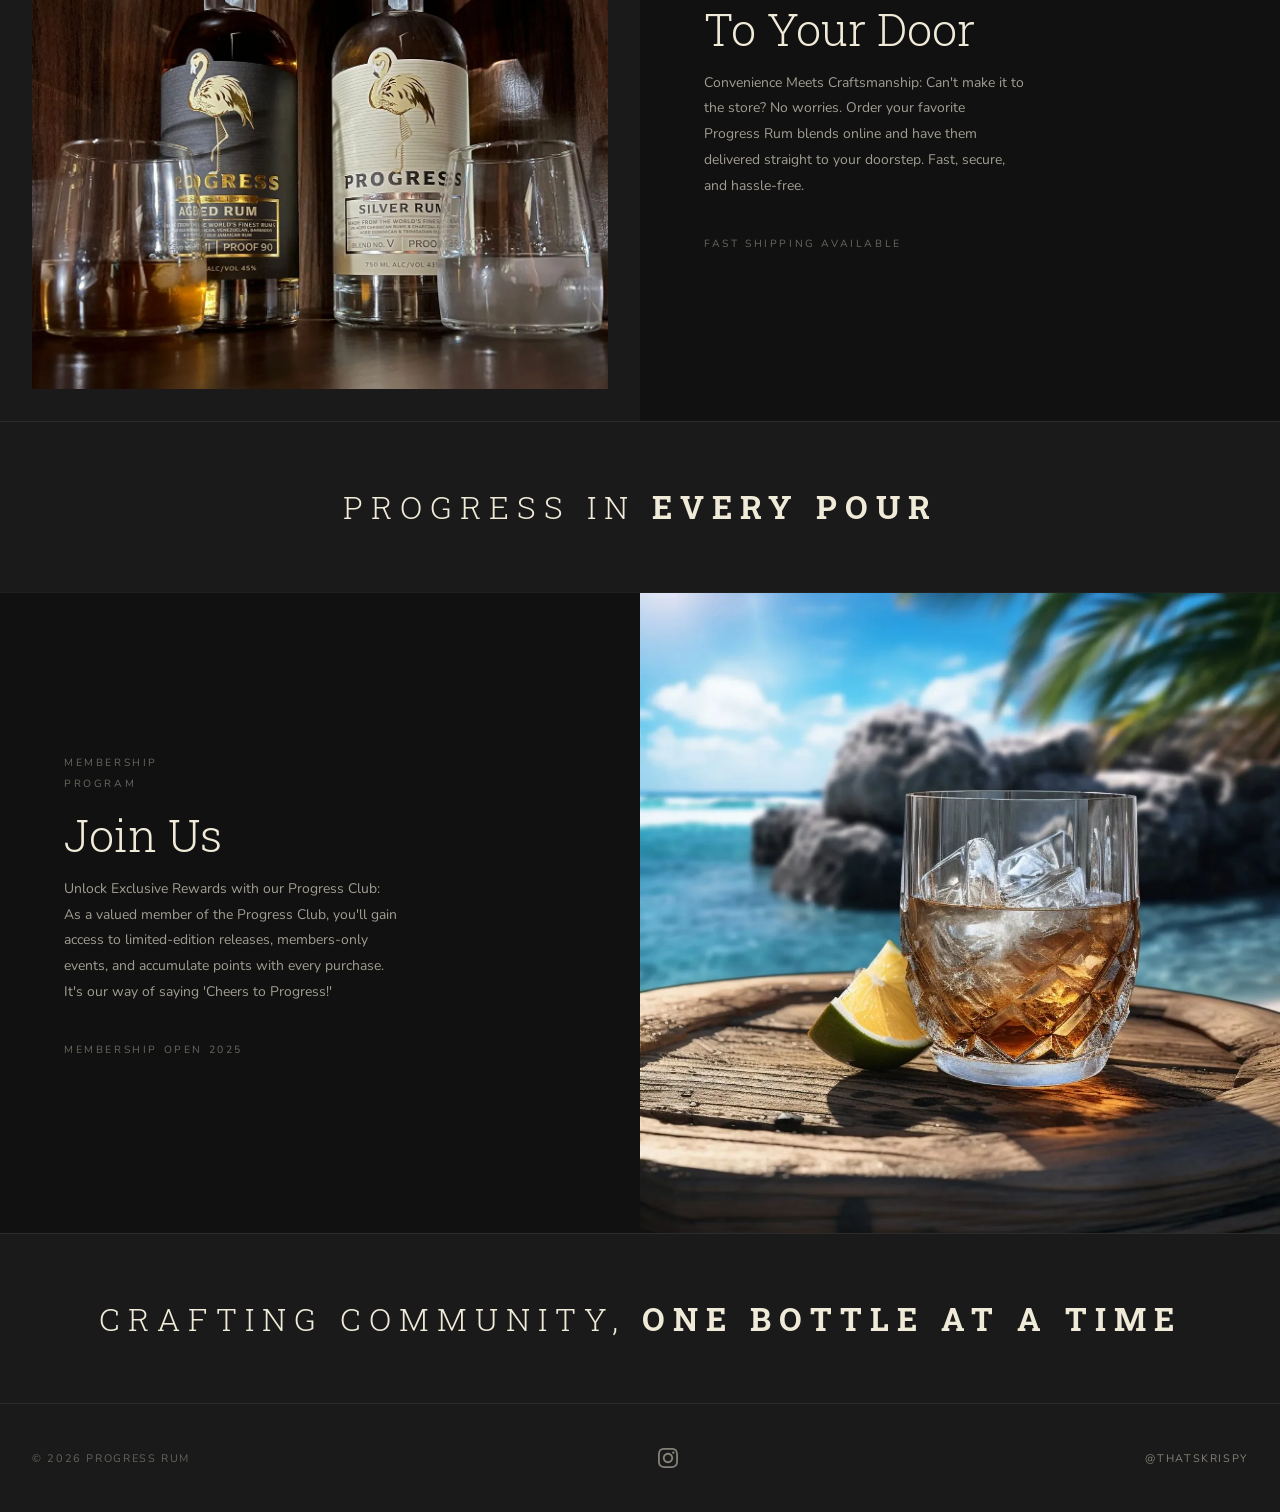
<file: experience.html>
<!DOCTYPE html>
<html lang="en">
<head>
  <meta charset="UTF-8">
  <meta name="viewport" content="width=device-width, initial-scale=1.0">
  <title>Experience Progress — Progress Rum</title>
  <meta name="description" content="Order Progress Rum online, find a store near you, or join the Progress Club for exclusive rewards.">
  <meta property="og:title" content="Experience Progress Rum — Order Online, Find a Store, Join the Club">
  <meta property="og:description" content="Order Progress Rum online for fast delivery, find a local store in South Florida, or join the Progress Club for exclusive rewards and limited-edition releases.">
  <meta property="og:image" content="https://progressrum.com/images/progress-rum-silver-served.webp">
  <meta property="og:type" content="website">
  <meta name="twitter:card" content="summary_large_image">
  <meta name="twitter:title" content="Experience Progress Rum — Order Online, Find a Store, Join the Club">
  <meta name="twitter:description" content="Order Progress Rum online for fast delivery, find a local store in South Florida, or join the Progress Club for exclusive rewards and limited-edition releases.">
  <meta name="twitter:image" content="https://progressrum.com/images/progress-rum-silver-served.webp">
  <link rel="icon" type="image/png" href="images/progress-rum-nav-icon.png">
  <link rel="preconnect" href="https://fonts.googleapis.com">
  <link rel="preconnect" href="https://fonts.gstatic.com" crossorigin>
  <link href="https://fonts.googleapis.com/css2?family=Roboto+Slab:wght@300;400;700&family=Nunito:wght@400;600;700&display=swap" rel="stylesheet">
  <link rel="stylesheet" href="css/style.css">
  <link rel="canonical" href="https://www.progressrum.com/experience/">
</head>
<body>
  <div id="age-gate" class="age-gate">
    <div class="age-gate__inner">
      <img src="images/progress-rum-logo-white.png" alt="Progress Rum logo" class="age-gate__logo">
      <p class="age-gate__sub">Please verify your age to enter</p>
      <h2 class="age-gate__question">Are you 21 or older?</h2>
      <div class="age-gate__buttons">
        <button onclick="enterSite()" class="btn btn--gold">Yes, I Am</button>
        <a href="https://www.google.com" class="btn btn--outline">No, Exit</a>
      </div>
      <p class="age-gate__legal">By entering you confirm you are of legal drinking age. Please enjoy Progress Rum responsibly.</p>
    </div>
  </div>

  <div id="site-wrapper">
  <div class="announce-bar">STOCKED AT YOUR LOCAL LIQUOR STORE</div>

  <nav class="nav" id="nav">
    <div class="nav__inner">
    <a href="index.html" class="nav__logo"><img src="images/progress-rum-nav-icon.png" alt="Progress Rum" width="42" height="42"></a>
    <a href="https://www.instagram.com/progress.rum" target="_blank" rel="noopener" class="nav__ig" aria-label="Instagram">
      <svg viewBox="0 0 24 24" fill="currentColor" width="18" height="18"><path d="M12 2.163c3.204 0 3.584.012 4.85.07 3.252.148 4.771 1.691 4.919 4.919.058 1.265.069 1.645.069 4.849 0 3.205-.012 3.584-.069 4.849-.149 3.225-1.664 4.771-4.919 4.919-1.266.058-1.644.07-4.85.07-3.204 0-3.584-.012-4.849-.07-3.26-.149-4.771-1.699-4.919-4.92-.058-1.265-.07-1.644-.07-4.849 0-3.204.013-3.583.07-4.849.149-3.227 1.664-4.771 4.919-4.919 1.266-.057 1.645-.069 4.849-.069zm0-2.163c-3.259 0-3.667.014-4.947.072-4.358.2-6.78 2.618-6.98 6.98-.059 1.281-.073 1.689-.073 4.948 0 3.259.014 3.668.072 4.948.2 4.358 2.618 6.78 6.98 6.98 1.281.058 1.689.072 4.948.072 3.259 0 3.668-.014 4.948-.072 4.354-.2 6.782-2.618 6.979-6.98.059-1.28.073-1.689.073-4.948 0-3.259-.014-3.667-.072-4.947-.196-4.354-2.617-6.78-6.979-6.98-1.281-.059-1.69-.073-4.949-.073zm0 5.838c-3.403 0-6.162 2.759-6.162 6.162s2.759 6.163 6.162 6.163 6.162-2.759 6.162-6.163c0-3.403-2.759-6.162-6.162-6.162zm0 10.162c-2.209 0-4-1.79-4-4 0-2.209 1.791-4 4-4s4 1.791 4 4c0 2.21-1.791 4-4 4zm6.406-11.845c-.796 0-1.441.645-1.441 1.44s.645 1.44 1.441 1.44c.795 0 1.439-.645 1.439-1.44s-.644-1.44-1.439-1.44z"/></svg>
    </a>
    <button class="nav__toggle" id="navToggle" aria-label="Menu"><span></span><span></span><span></span></button>
    <ul class="nav__links" id="navLinks">
      <li><a href="index.html">Home</a></li>
      <li><a href="brand-story.html">Our Story</a></li>
      <li><a href="our-rums.html">Our Rums</a></li>
      <li><a href="experience.html" class="active">Experience</a></li>
      <li><a href="cocktails.html">Cocktails</a></li>
      <li><a href="contact.html">Contact</a></li>
    </ul>
      </div>
  </nav>

  <section class="page-hero">
    <div class="page-hero__bg" style="background-image:url('images/progress-rum-bartender-pouring.webp')"></div>
    <div class="page-hero__overlay"></div>
    <div class="page-hero__content"><h1>EXPERIENCE<br>PROGRESS</h1></div>
  </section>

  <div class="banner-headline" style="background: var(--dark); border-top: 1px solid rgba(255,255,255,0.08);">
    <div class="headline-mix" style="font-size: clamp(1.2rem, 2.5vw, 2rem);">
      THE ESSENCE OF <strong>CUBAN SOUL</strong>
    </div>
  </div>

  <!-- Locations (first block) -->
  <div class="exp-row">
    <div class="exp-row__text">
      <div class="exp-row__label">ORDER IN STORE</div>
      <div class="exp-row__title">Locations</div>
      <p>Find the Spirit of Progress Near You: Use our store locator below to discover where you can pick up your next bottle of Progress Rum.</p>
      <p>Explore diverse blends, speak with informed staff, and maybe even stumble upon a new favorite. Experience Progress Rum in a store near you!</p>
      <a href="#" class="cta-link">STORE LOCATOR</a>
    </div>
    <div class="exp-row__img contain">
      <img src="images/progress-rum-store-locator-map.webp" alt="Map of Progress Rum store locations across the United States" loading="lazy">
    </div>
  </div>

  <div class="banner-headline" style="background: var(--dark); border-top: 1px solid rgba(255,255,255,0.08);">
    <div class="headline-mix" style="font-size: clamp(1.2rem, 2.5vw, 2rem);">
      ELEGANCE IN <strong>EVERY BOTTLE</strong>
    </div>
  </div>

  <!-- Order Online -->
  <div class="exp-row exp-row--flip" style="border-top: 1px solid rgba(255,255,255,0.08);">
    <div class="exp-row__img">
      <img src="images/progress-rum-costa-distilling-bottles.webp" alt="Progress Rum Aged and Silver bottles ready to order online" loading="lazy">
    </div>
    <div class="exp-row__text">
      <div class="exp-row__label">ORDER ONLINE</div>
      <div class="exp-row__title">To Your Door</div>
      <p>Convenience Meets Craftsmanship: Can't make it to the store? No worries. Order your favorite Progress Rum blends online and have them delivered straight to your doorstep. Fast, secure, and hassle-free.</p>
      <a href="https://shopprogressrum.com" target="_blank" rel="noopener" class="cta-link">FAST SHIPPING AVAILABLE</a>
    </div>
  </div>

  <div class="banner-headline" style="background: var(--dark); border-top: 1px solid rgba(255,255,255,0.08);">
    <div class="headline-mix" style="font-size: clamp(1.2rem, 2.5vw, 2rem);">
      PROGRESS IN <strong>EVERY POUR</strong>
    </div>
  </div>

  <!-- Membership -->
  <div class="membership-panel">
    <div class="membership-panel__text">
      <div class="membership-panel__label">MEMBERSHIP<br>PROGRAM</div>
      <div class="membership-panel__title">Join Us</div>
      <p>Unlock Exclusive Rewards with our Progress Club: As a valued member of the Progress Club, you'll gain access to limited-edition releases, members-only events, and accumulate points with every purchase. It's our way of saying 'Cheers to Progress!'</p>
      <a href="#" class="cta-link">MEMBERSHIP OPEN 2025</a>
    </div>
    <div class="membership-panel__img">
      <img src="images/progress-rum-rocks-beach-lime.webp" alt="Progress Rum served on the rocks on a tropical beach" loading="lazy">
    </div>
  </div>

  <div class="banner-headline" style="background: var(--dark); border-top: 1px solid rgba(255,255,255,0.08);">
    <div class="headline-mix" style="font-size: clamp(1.2rem, 2.5vw, 2rem);">
      CRAFTING COMMUNITY, <strong>ONE BOTTLE AT A TIME</strong>
    </div>
  </div>

  <footer class="footer">
    <div class="footer__inner">
      <span class="footer__copy">© 2025 PROGRESS RUM</span>
      <a href="https://www.instagram.com/progress.rum" target="_blank" rel="noopener" class="footer__ig" aria-label="Instagram">
        <svg viewBox="0 0 24 24" fill="currentColor" width="20" height="20"><path d="M12 2.163c3.204 0 3.584.012 4.85.07 3.252.148 4.771 1.691 4.919 4.919.058 1.265.069 1.645.069 4.849 0 3.205-.012 3.584-.069 4.849-.149 3.225-1.664 4.771-4.919 4.919-1.266.058-1.644.07-4.85.07-3.204 0-3.584-.012-4.849-.07-3.26-.149-4.771-1.699-4.919-4.92-.058-1.265-.07-1.644-.07-4.849 0-3.204.013-3.583.07-4.849.149-3.227 1.664-4.771 4.919-4.919 1.266-.057 1.645-.069 4.849-.069zm0-2.163c-3.259 0-3.667.014-4.947.072-4.358.2-6.78 2.618-6.98 6.98-.059 1.281-.073 1.689-.073 4.948 0 3.259.014 3.668.072 4.948.2 4.358 2.618 6.78 6.98 6.98 1.281.058 1.689.072 4.948.072 3.259 0 3.668-.014 4.948-.072 4.354-.2 6.782-2.618 6.979-6.98.059-1.28.073-1.689.073-4.948 0-3.259-.014-3.667-.072-4.947-.196-4.354-2.617-6.78-6.979-6.98-1.281-.059-1.69-.073-4.949-.073zm0 5.838c-3.403 0-6.162 2.759-6.162 6.162s2.759 6.163 6.162 6.163 6.162-2.759 6.162-6.163c0-3.403-2.759-6.162-6.162-6.162zm0 10.162c-2.209 0-4-1.79-4-4 0-2.209 1.791-4 4-4s4 1.791 4 4c0 2.21-1.791 4-4 4zm6.406-11.845c-.796 0-1.441.645-1.441 1.44s.645 1.44 1.441 1.44c.795 0 1.439-.645 1.439-1.44s-.644-1.44-1.439-1.44z"/></svg>
      </a>
      <span class="footer__credit"><a href="https://thatskrispy.com" target="_blank" rel="noopener">@THATSKRISPY</a></span>
    </div>
  </footer>
  <script src="js/main.js"></script>
  <script src="js/consent.js"></script>
  <script src="js/ada.js"></script>
  </div><!-- /#site-wrapper -->
</body>
</html>
</file>
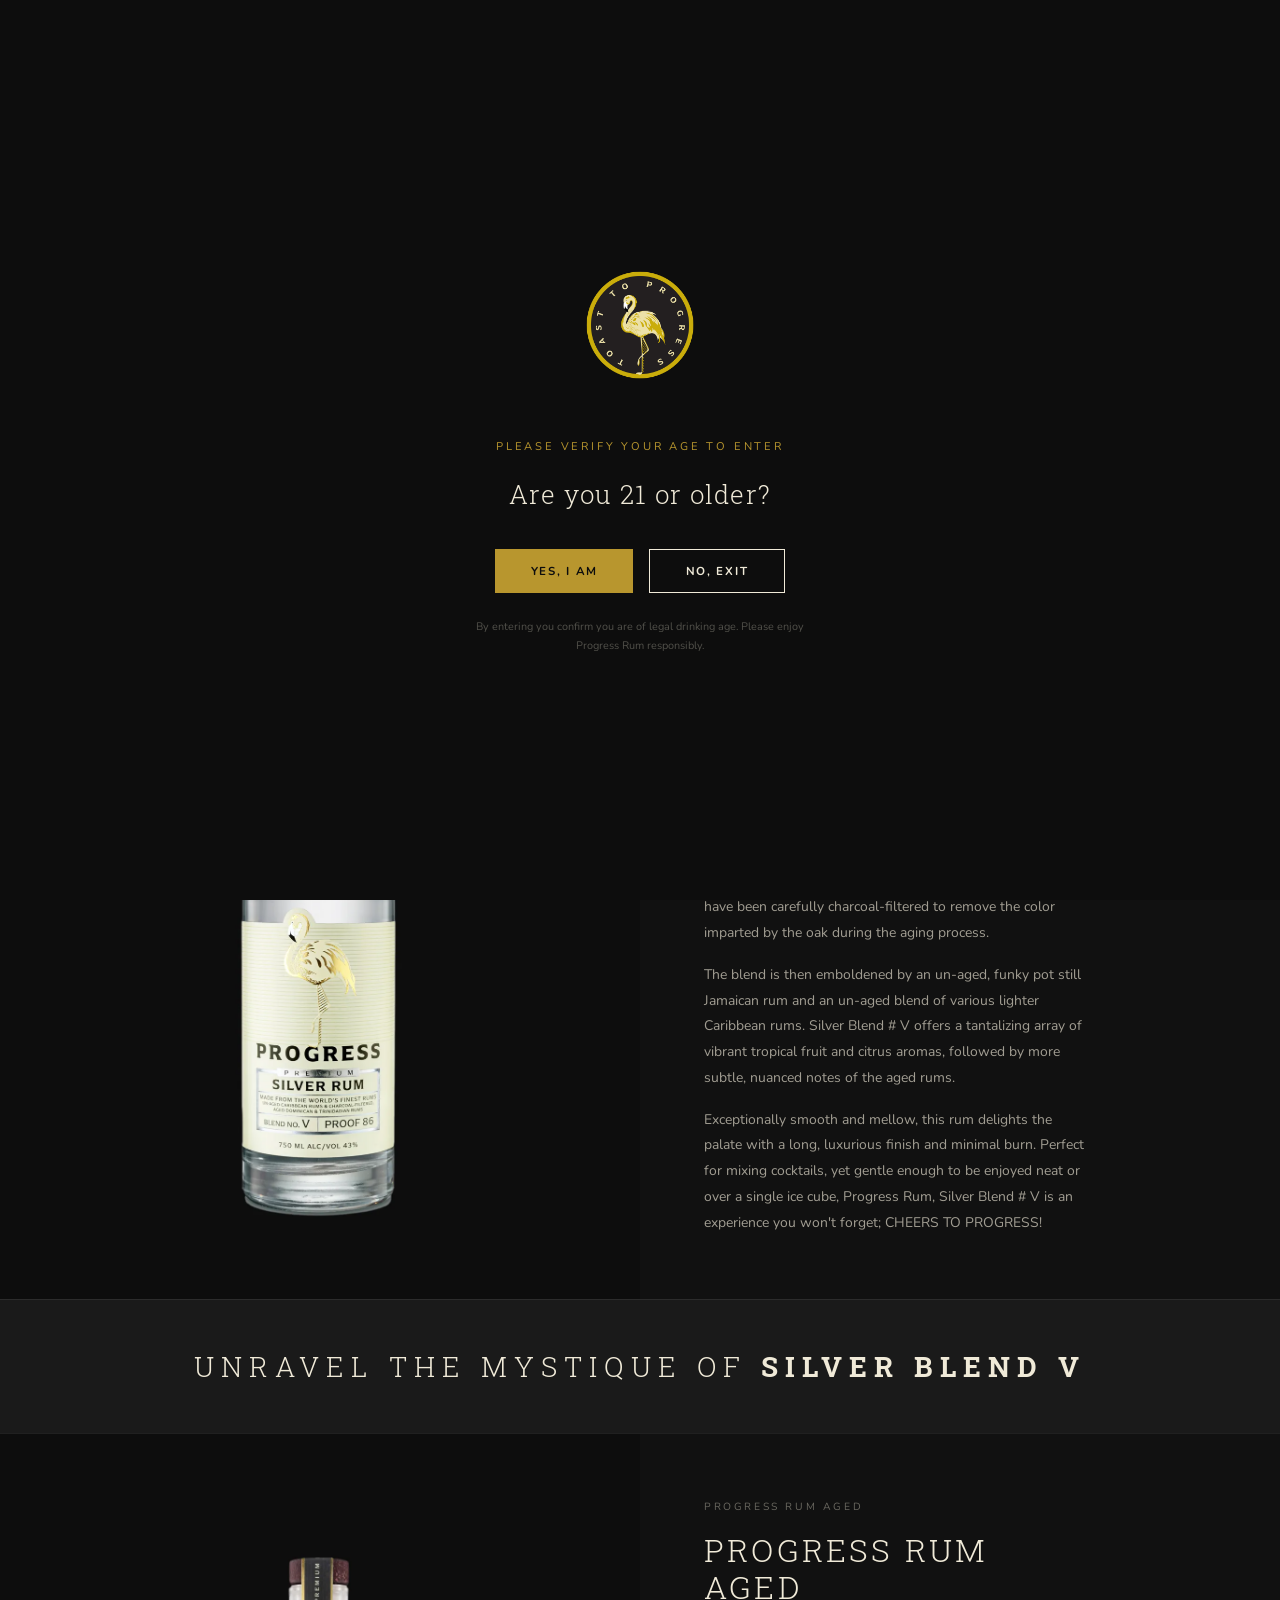
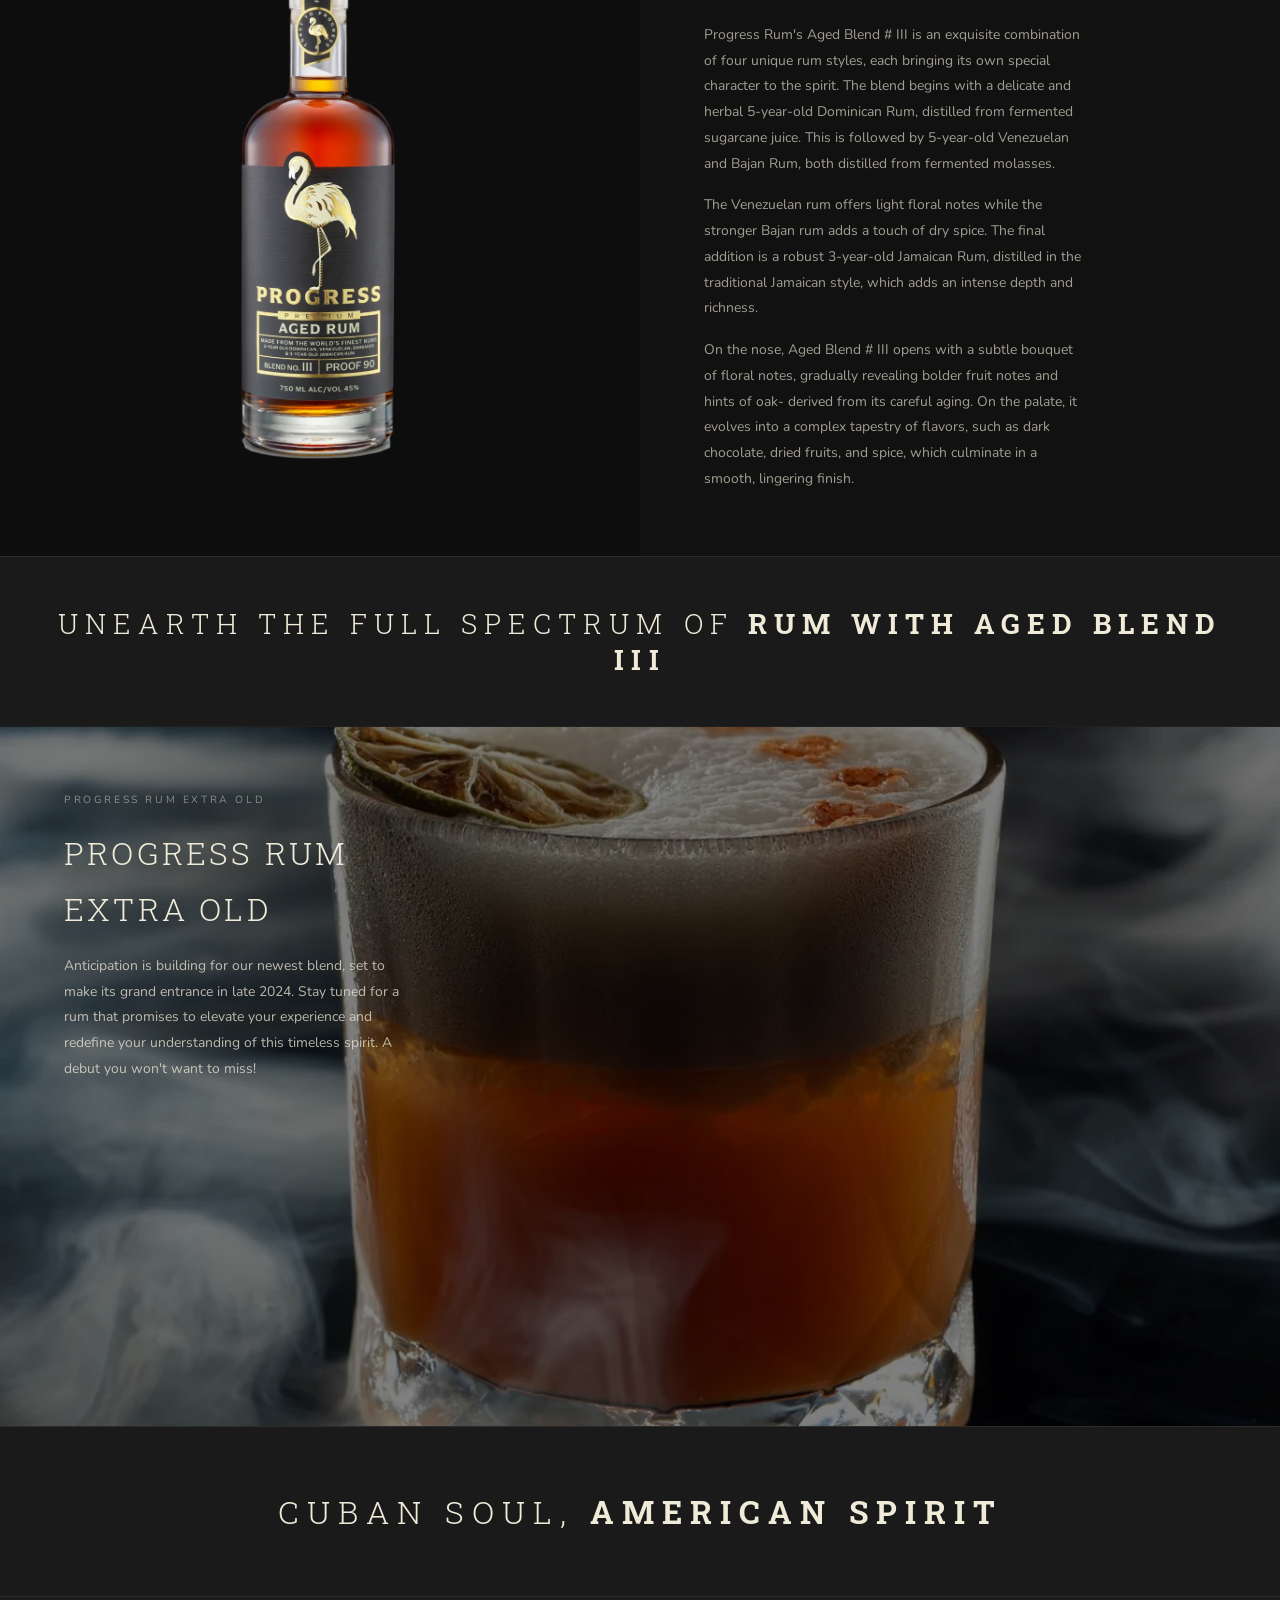
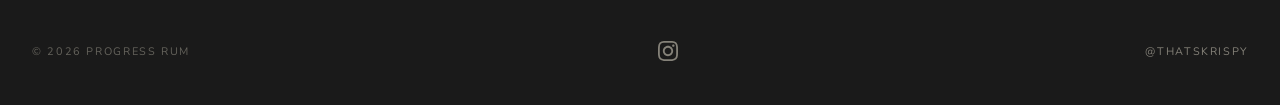
<file: our-rums.html>
<!DOCTYPE html>
<html lang="en">
<head>
  <meta charset="UTF-8">
  <meta name="viewport" content="width=device-width, initial-scale=1.0">
  <title>Our Rums — Progress Rum</title>
  <meta name="description" content="Progress Rum Silver Blend #V and Aged Blend #III — Cuban Soul, American Spirit. Handcrafted in Hialeah, FL.">
  <meta property="og:title" content="Our Rums — Progress Rum | Silver Blend #V & Aged Blend #III">
  <meta property="og:description" content="Explore Progress Rum Silver Blend #V and Aged Blend #III — Cuban Soul, American Spirit. Handcrafted in Hialeah, FL by brothers Anthony and Jesus Costa.">
  <meta property="og:image" content="https://progressrum.com/images/progress-rum-silver-aged-bottles.webp">
  <meta property="og:type" content="website">
  <meta name="twitter:card" content="summary_large_image">
  <meta name="twitter:title" content="Our Rums — Progress Rum | Silver Blend #V & Aged Blend #III">
  <meta name="twitter:description" content="Explore Progress Rum Silver Blend #V and Aged Blend #III — Cuban Soul, American Spirit. Handcrafted in Hialeah, FL by brothers Anthony and Jesus Costa.">
  <meta name="twitter:image" content="https://progressrum.com/images/progress-rum-silver-aged-bottles.webp">
  <link rel="icon" type="image/png" href="images/progress-rum-nav-icon.png">
  <link rel="preconnect" href="https://fonts.googleapis.com">
  <link rel="preconnect" href="https://fonts.gstatic.com" crossorigin>
  <link href="https://fonts.googleapis.com/css2?family=Roboto+Slab:wght@300;400;700&family=Nunito:wght@400;600;700&display=swap" rel="stylesheet">
  <link rel="stylesheet" href="css/style.css">
  <link rel="canonical" href="https://www.progressrum.com/our-rums/">
</head>
<body>
  <div id="age-gate" class="age-gate">
    <div class="age-gate__inner">
      <img src="images/progress-rum-logo-white.png" alt="Progress Rum logo" class="age-gate__logo">
      <p class="age-gate__sub">Please verify your age to enter</p>
      <h2 class="age-gate__question">Are you 21 or older?</h2>
      <div class="age-gate__buttons">
        <button onclick="enterSite()" class="btn btn--gold">Yes, I Am</button>
        <a href="https://www.google.com" class="btn btn--outline">No, Exit</a>
      </div>
      <p class="age-gate__legal">By entering you confirm you are of legal drinking age. Please enjoy Progress Rum responsibly.</p>
    </div>
  </div>

  <div id="site-wrapper">
  <div class="announce-bar">STOCKED AT YOUR LOCAL LIQUOR STORE</div>

  <nav class="nav" id="nav">
    <div class="nav__inner">
    <a href="index.html" class="nav__logo"><img src="images/progress-rum-nav-icon.png" alt="Progress Rum" width="42" height="42"></a>
    <a href="https://www.instagram.com/progress.rum" target="_blank" rel="noopener" class="nav__ig" aria-label="Instagram">
      <svg viewBox="0 0 24 24" fill="currentColor" width="18" height="18"><path d="M12 2.163c3.204 0 3.584.012 4.85.07 3.252.148 4.771 1.691 4.919 4.919.058 1.265.069 1.645.069 4.849 0 3.205-.012 3.584-.069 4.849-.149 3.225-1.664 4.771-4.919 4.919-1.266.058-1.644.07-4.85.07-3.204 0-3.584-.012-4.849-.07-3.26-.149-4.771-1.699-4.919-4.92-.058-1.265-.07-1.644-.07-4.849 0-3.204.013-3.583.07-4.849.149-3.227 1.664-4.771 4.919-4.919 1.266-.057 1.645-.069 4.849-.069zm0-2.163c-3.259 0-3.667.014-4.947.072-4.358.2-6.78 2.618-6.98 6.98-.059 1.281-.073 1.689-.073 4.948 0 3.259.014 3.668.072 4.948.2 4.358 2.618 6.78 6.98 6.98 1.281.058 1.689.072 4.948.072 3.259 0 3.668-.014 4.948-.072 4.354-.2 6.782-2.618 6.979-6.98.059-1.28.073-1.689.073-4.948 0-3.259-.014-3.667-.072-4.947-.196-4.354-2.617-6.78-6.979-6.98-1.281-.059-1.69-.073-4.949-.073zm0 5.838c-3.403 0-6.162 2.759-6.162 6.162s2.759 6.163 6.162 6.163 6.162-2.759 6.162-6.163c0-3.403-2.759-6.162-6.162-6.162zm0 10.162c-2.209 0-4-1.79-4-4 0-2.209 1.791-4 4-4s4 1.791 4 4c0 2.21-1.791 4-4 4zm6.406-11.845c-.796 0-1.441.645-1.441 1.44s.645 1.44 1.441 1.44c.795 0 1.439-.645 1.439-1.44s-.644-1.44-1.439-1.44z"/></svg>
    </a>
    <button class="nav__toggle" id="navToggle" aria-label="Menu"><span></span><span></span><span></span></button>
    <ul class="nav__links" id="navLinks">
      <li><a href="index.html">Home</a></li>
      <li><a href="brand-story.html">Our Story</a></li>
      <li><a href="our-rums.html" class="active">Our Rums</a></li>
      <li><a href="experience.html">Experience</a></li>
      <li><a href="cocktails.html">Cocktails</a></li>
      <li><a href="contact.html">Contact</a></li>
    </ul>
      </div>
  </nav>

  <section class="page-hero">
    <div class="page-hero__bg" style="background-image:url('images/progress-rum-bartender-pouring.webp')"></div>
    <div class="page-hero__overlay"></div>
    <div class="page-hero__content"><h1>OUR RUMS</h1></div>
  </section>

  <div class="banner-headline" style="background: var(--dark); border-top: 1px solid rgba(255,255,255,0.08);">
    <div class="headline-mix" style="font-size: clamp(1.2rem, 2.5vw, 2rem);">
      CUBAN SOUL, <strong>AMERICAN SPIRIT</strong>
    </div>
  </div>

  <!-- Silver — image left, text right -->
  <div class="rum-section">
    <div class="rum-section__img">
      <img src="images/progress-rum-silver-blend-bottle.webp" alt="Progress Rum Silver Blend #V bottle" loading="lazy">
    </div>
    <div class="rum-section__text">
      <div class="rum-section__label">PROGRESS RUM SILVER</div>
      <div class="rum-section__name">PROGRESS RUM<br>SILVER</div>
      <p>Progress Rum, Silver Blend # V, is an exquisite fusion of aged and unaged rums that creates a truly unique drinking experience. Dubbed our 'Sipping Silver Rum' – this distinctive blend begins with aged Dominican and Trinidadian rums that have been carefully charcoal-filtered to remove the color imparted by the oak during the aging process.</p>
      <p>The blend is then emboldened by an un-aged, funky pot still Jamaican rum and an un-aged blend of various lighter Caribbean rums. Silver Blend # V offers a tantalizing array of vibrant tropical fruit and citrus aromas, followed by more subtle, nuanced notes of the aged rums.</p>
      <p>Exceptionally smooth and mellow, this rum delights the palate with a long, luxurious finish and minimal burn. Perfect for mixing cocktails, yet gentle enough to be enjoyed neat or over a single ice cube, Progress Rum, Silver Blend # V is an experience you won't forget; CHEERS TO PROGRESS!</p>
    </div>
  </div>

  <div class="rum-tagline">
    <div class="headline-mix" style="font-size: clamp(1rem, 2.2vw, 1.8rem);">
      UNRAVEL THE MYSTIQUE OF <strong>SILVER BLEND V</strong>
    </div>
  </div>

  <!-- Aged — image left, text right (same orientation as Silver, matching live site) -->
  <div class="rum-section" style="border-top: 1px solid rgba(255,255,255,0.08);">
    <div class="rum-section__img">
      <img src="images/progress-rum-aged-blend-bottle.webp" alt="Progress Rum Aged Blend #III bottle" loading="lazy">
    </div>
    <div class="rum-section__text">
      <div class="rum-section__label">PROGRESS RUM AGED</div>
      <div class="rum-section__name">PROGRESS RUM<br>AGED</div>
      <p>Progress Rum's Aged Blend # III is an exquisite combination of four unique rum styles, each bringing its own special character to the spirit. The blend begins with a delicate and herbal 5-year-old Dominican Rum, distilled from fermented sugarcane juice. This is followed by 5-year-old Venezuelan and Bajan Rum, both distilled from fermented molasses.</p>
      <p>The Venezuelan rum offers light floral notes while the stronger Bajan rum adds a touch of dry spice. The final addition is a robust 3-year-old Jamaican Rum, distilled in the traditional Jamaican style, which adds an intense depth and richness.</p>
      <p>On the nose, Aged Blend # III opens with a subtle bouquet of floral notes, gradually revealing bolder fruit notes and hints of oak- derived from its careful aging. On the palate, it evolves into a complex tapestry of flavors, such as dark chocolate, dried fruits, and spice, which culminate in a smooth, lingering finish.</p>
    </div>
  </div>

  <div class="rum-tagline" style="border-top: 1px solid rgba(255,255,255,0.08);">
    <div class="headline-mix" style="font-size: clamp(1rem, 2.2vw, 1.8rem);">
      UNEARTH THE FULL SPECTRUM OF <strong>RUM WITH AGED BLEND III</strong>
    </div>
  </div>

  <!-- Extra Old — full bleed with text overlay, matching live site dark atmospheric treatment -->
  <div class="rum-extra-old">
    <div class="rum-extra-old__text">
      <div class="rum-extra-old__label">PROGRESS RUM EXTRA OLD</div>
      <h2>PROGRESS RUM<br>EXTRA OLD</h2>
      <p>Anticipation is building for our newest blend, set to make its grand entrance in late 2024. Stay tuned for a rum that promises to elevate your experience and redefine your understanding of this timeless spirit. A debut you won't want to miss!</p>
    </div>
    <div class="rum-extra-old__img">
      <img src="images/progress-rum-bottle-lifestyle.webp" alt="Progress Rum Extra Old — coming soon" loading="lazy">
    </div>
  </div>

  <div class="banner-headline" style="background: var(--dark); border-top: 1px solid rgba(255,255,255,0.08);">
    <div class="headline-mix" style="font-size: clamp(1.2rem, 2.5vw, 2rem);">
      CUBAN SOUL, <strong>AMERICAN SPIRIT</strong>
    </div>
  </div>

  <footer class="footer">
    <div class="footer__inner">
      <span class="footer__copy">© 2025 PROGRESS RUM</span>
      <a href="https://www.instagram.com/progress.rum" target="_blank" rel="noopener" class="footer__ig" aria-label="Instagram">
        <svg viewBox="0 0 24 24" fill="currentColor" width="20" height="20"><path d="M12 2.163c3.204 0 3.584.012 4.85.07 3.252.148 4.771 1.691 4.919 4.919.058 1.265.069 1.645.069 4.849 0 3.205-.012 3.584-.069 4.849-.149 3.225-1.664 4.771-4.919 4.919-1.266.058-1.644.07-4.85.07-3.204 0-3.584-.012-4.849-.07-3.26-.149-4.771-1.699-4.919-4.92-.058-1.265-.07-1.644-.07-4.849 0-3.204.013-3.583.07-4.849.149-3.227 1.664-4.771 4.919-4.919 1.266-.057 1.645-.069 4.849-.069zm0-2.163c-3.259 0-3.667.014-4.947.072-4.358.2-6.78 2.618-6.98 6.98-.059 1.281-.073 1.689-.073 4.948 0 3.259.014 3.668.072 4.948.2 4.358 2.618 6.78 6.98 6.98 1.281.058 1.689.072 4.948.072 3.259 0 3.668-.014 4.948-.072 4.354-.2 6.782-2.618 6.979-6.98.059-1.28.073-1.689.073-4.948 0-3.259-.014-3.667-.072-4.947-.196-4.354-2.617-6.78-6.979-6.98-1.281-.059-1.69-.073-4.949-.073zm0 5.838c-3.403 0-6.162 2.759-6.162 6.162s2.759 6.163 6.162 6.163 6.162-2.759 6.162-6.163c0-3.403-2.759-6.162-6.162-6.162zm0 10.162c-2.209 0-4-1.79-4-4 0-2.209 1.791-4 4-4s4 1.791 4 4c0 2.21-1.791 4-4 4zm6.406-11.845c-.796 0-1.441.645-1.441 1.44s.645 1.44 1.441 1.44c.795 0 1.439-.645 1.439-1.44s-.644-1.44-1.439-1.44z"/></svg>
      </a>
      <span class="footer__credit"><a href="https://thatskrispy.com" target="_blank" rel="noopener">@THATSKRISPY</a></span>
    </div>
  </footer>
  <script src="js/main.js"></script>
  <script src="js/consent.js"></script>
  <script src="js/ada.js"></script>
  </div><!-- /#site-wrapper -->
</body>
</html>
</file>
<file: css/style.css>
/* ============================================================
   PROGRESS RUM — Static Site CSS
   Fonts: Roboto Slab (display) + Nunito (body/nav)
   ============================================================ */

:root {
  --black:      #0d0d0d;
  --dark:       #1a1a1a;
  --panel:      #111111;
  --gold:       #b8962e;
  --gold-lt:    #d4b05a;
  --cream:      #f0ead8;
  --border-dim: rgba(255,255,255,0.08);
  --border:     rgba(184,150,46,0.3);
  --font-display: 'Roboto Slab', Georgia, serif;
  --font-body:    'Nunito', system-ui, sans-serif;
  --bar-h:   30px;
  --nav-h:   64px;
  --header-h: calc(var(--bar-h) + var(--nav-h));
  --ls-wide: 0.25em;
  --ls-med:  0.15em;
  --site-max: 1280px;
}

*, *::before, *::after { box-sizing: border-box; margin: 0; padding: 0; }
html { scroll-behavior: smooth; }
html, body { overflow-x: hidden; }

body {
  background: #000;
  color: var(--cream);
  font-family: var(--font-body);
  font-size: 15px;
  line-height: 1.75;
  -webkit-font-smoothing: antialiased;
}

img { display: block; max-width: 100%; height: auto; }
a { color: inherit; text-decoration: none; }

/* ===================== SITE WRAPPER ===================== */
#site-wrapper {
  max-width: var(--site-max);
  margin: 0 auto;
  background: var(--black);
  position: relative;
}

/* ===================== ANNOUNCE BAR ===================== */
.announce-bar {
  position: fixed;
  top: 0; left: 0; right: 0;
  z-index: 1001;
  background: var(--gold);
  color: var(--black);
  text-align: center;
  padding: 0 1rem;
  height: var(--bar-h);
  line-height: var(--bar-h);
  font-family: var(--font-body);
  font-size: 0.68rem;
  font-weight: 700;
  letter-spacing: var(--ls-wide);
  text-transform: uppercase;
}
.announce-bar a { color: var(--black); }

/* ===================== NAV ===================== */
.nav {
  position: fixed;
  top: var(--bar-h); left: 0; right: 0;
  z-index: 1000;
  height: var(--nav-h);
  background: rgba(13,13,13,0.96);
  border-bottom: 1px solid var(--border-dim);
  backdrop-filter: blur(10px);
  transition: background 0.3s ease;
  /* center inner content at site-max */
  display: flex;
  align-items: center;
  justify-content: center;
}
.nav.scrolled { background: rgba(13,13,13,0.98); }

/* Single inner row, max-width constrained */
.nav__inner {
  width: 100%;
  max-width: var(--site-max);
  display: flex;
  align-items: center;
  gap: 1.5rem;
  padding: 0 2rem;
}
.nav__logo img { height: 42px; width: auto; }
.nav__ig {
  color: rgba(240,234,216,0.6);
  display: flex; align-items: center;
  transition: color 0.2s;
}
.nav__ig:hover { color: var(--gold); }
.nav__links {
  display: flex;
  list-style: none;
  gap: 1.8rem;
  align-items: center;
  margin-left: auto;
}
.nav__links a {
  font-family: var(--font-body);
  font-size: 0.68rem;
  font-weight: 700;
  letter-spacing: var(--ls-med);
  text-transform: uppercase;
  color: rgba(240,234,216,0.65);
  transition: color 0.2s;
}
.nav__links a:hover,
.nav__links a.active { color: var(--cream); }
.nav__links a.active { text-decoration: underline; text-underline-offset: 3px; }

.nav__toggle {
  display: none;
  flex-direction: column;
  gap: 5px;
  background: none; border: none;
  cursor: pointer; padding: 4px;
  margin-left: auto;
}
.nav__toggle span { display: block; width: 22px; height: 1.5px; background: var(--cream); transition: all 0.3s; }
.nav__toggle.open span:nth-child(1) { transform: translateY(6.5px) rotate(45deg); }
.nav__toggle.open span:nth-child(2) { opacity: 0; }
.nav__toggle.open span:nth-child(3) { transform: translateY(-6.5px) rotate(-45deg); }

/* ===================== AGE GATE ===================== */
.age-gate {
  position: fixed; inset: 0; z-index: 9999;
  background: var(--black);
  display: flex; align-items: center; justify-content: center;
  transition: opacity 0.5s ease;
}
.age-gate.hidden { opacity: 0; pointer-events: none; }
.age-gate__inner { text-align: center; padding: 2.5rem 2rem; max-width: 400px; }
.age-gate__logo { width: 160px; margin: 0 auto 2rem; }
.age-gate__sub {
  font-size: 0.7rem; letter-spacing: var(--ls-wide); text-transform: uppercase;
  color: var(--gold); margin-bottom: 1rem;
}
.age-gate__question {
  font-family: var(--font-display); font-size: 1.6rem; font-weight: 300;
  letter-spacing: 0.05em; color: var(--cream); margin-bottom: 2rem;
}
.age-gate__buttons { display: flex; gap: 1rem; justify-content: center; margin-bottom: 1.5rem; }
.age-gate__legal { font-size: 0.68rem; color: rgba(240,234,216,0.3); }
.age-gate__legal a { color: var(--gold); }

/* ===================== BUTTONS ===================== */
.btn {
  display: inline-block;
  padding: 0.7rem 2.2rem;
  font-family: var(--font-body);
  font-size: 0.72rem;
  font-weight: 700;
  letter-spacing: var(--ls-med);
  text-transform: uppercase;
  cursor: pointer;
  border: none;
  transition: all 0.22s ease;
  text-align: center;
}
.btn--gold { background: var(--gold); color: var(--black); }
.btn--gold:hover { background: var(--gold-lt); }
.btn--outline { background: transparent; border: 1px solid var(--cream); color: var(--cream); }
.btn--outline:hover { background: var(--cream); color: var(--black); }
.btn--link {
  background: none;
  border: none;
  padding: 0;
  font-size: 0.68rem;
  letter-spacing: var(--ls-wide);
  text-transform: uppercase;
  color: rgba(240,234,216,0.6);
  transition: color 0.2s;
}
.btn--link:hover { color: var(--gold); }

/* nav/announce bar defined above in SITE WRAPPER section */

/* ===================== MIXED-WEIGHT HEADLINES ===================== */
/* Pattern: thin word  BOLD WORD — matches live site two-tone headers */
.headline-mix {
  font-family: var(--font-display);
  font-weight: 300;
  letter-spacing: var(--ls-wide);
  text-transform: uppercase;
  line-height: 1.3;
  color: var(--cream);
}
.headline-mix strong {
  font-weight: 700;
  color: var(--cream);
}
.headline-mix.gold-strong strong { color: var(--cream); } /* white bold on dark */

/* Centered banner headlines */
.banner-headline {
  text-align: center;
  padding: 4rem 2rem;
}
.banner-headline .headline-mix { font-size: clamp(1.5rem, 3.5vw, 2.8rem); }

/* ===================== HERO ===================== */
.hero {
  position: relative;
  background: var(--dark);
  display: flex;
  flex-direction: column;
  align-items: center;
  text-align: center;
  padding-top: calc(var(--header-h) + 2.5rem);
  padding-bottom: 3rem;
  overflow: hidden;
}
.hero__badge {
  width: min(140px, 38vw);
  margin: 0 auto 1.2rem;
}
.hero__title {
  font-family: var(--font-display);
  font-size: clamp(1.4rem, 2.6vw, 2.4rem);
  font-weight: 300;
  letter-spacing: 0.3em;
  text-transform: uppercase;
  color: rgba(240,234,216,0.55);
  white-space: nowrap;
  margin-bottom: 0.1rem;
}
.hero__title strong {
  font-weight: 700;
  color: var(--cream);
}
.hero__divider {
  width: 60px;
  height: 1px;
  background: var(--gold);
  margin: 1.5rem auto;
}

/* Hero panels - alternating image+text rows */
.hero-panels { width: 100%; }

.hero-panel {
  display: grid;
  grid-template-columns: 180px 1fr 55%;
  min-height: 400px;
  border-top: 1px solid var(--border-dim);
}
/* Left column: dark marble texture */
.hero-panel__marble {
  background-image: url('images/progress-rum-hero-scene.webp');
  background-size: cover;
  background-position: center;
  position: relative;
}
.hero-panel__marble::after {
  content: '';
  position: absolute;
  inset: 0;
  background: rgba(10,8,6,0.55);
}
.hero-panel__text {
  background: var(--panel);
  padding: 3rem 2.5rem;
  display: flex;
  flex-direction: column;
  justify-content: center;
  gap: 1rem;
  border-right: 1px solid var(--border-dim);
}
.hero-panel__text .label {
  font-size: 0.65rem;
  letter-spacing: var(--ls-wide);
  text-transform: uppercase;
  color: rgba(240,234,216,0.4);
  line-height: 1.8;
}
.hero-panel__text p {
  font-size: 0.88rem;
  color: rgba(240,234,216,0.65);
  max-width: 34ch;
  margin: 0.5rem 0 1.5rem;
}
.hero-panel__img {
  position: relative;
  overflow: hidden;
}
.hero-panel__img img {
  width: 100%;
  height: 100%;
  object-fit: cover;
  object-position: center;
}

/* Full-bleed dark section between panels */
.hero-divider-section {
  background: var(--dark);
  padding: 4rem 2rem;
  text-align: center;
  border-top: 1px solid var(--border-dim);
  border-bottom: 1px solid var(--border-dim);
}
/* Gold left+right border trim on divider banners */
.hero-divider-section--gold {
  border-left: 3px solid var(--gold);
  border-right: 3px solid var(--gold);
  position: relative;
}

/* ===================== PAGE HERO ===================== */
.page-hero {
  position: relative;
  height: 48vh;
  min-height: 300px;
  display: flex;
  align-items: center;
  justify-content: center;
  overflow: hidden;
  padding-top: var(--header-h);
}
.page-hero__bg {
  position: absolute;
  inset: 0;
  background-size: cover;
  background-position: center;
}
.page-hero__overlay {
  position: absolute;
  inset: 0;
  background: rgba(13,13,13,0.6);
}
.page-hero__content {
  position: relative;
  z-index: 2;
  text-align: center;
}
.page-hero__content h1 {
  font-family: var(--font-display);
  font-size: clamp(2.5rem, 7vw, 5.5rem);
  font-weight: 300;
  letter-spacing: 0.25em;
  text-transform: uppercase;
  color: var(--cream);
  line-height: 1.1;
}

/* ===================== SPLIT PANEL SECTIONS ===================== */
/* Matches the live site's bordered left-text / right-image alternating blocks */
.split {
  display: grid;
  grid-template-columns: 1fr 1fr;
  border-top: 1px solid var(--border-dim);
}
.split--flip .split__text { order: 2; }
.split--flip .split__img  { order: 1; }

.split__text {
  background: var(--panel);
  padding: 3.5rem 4rem;
  display: flex;
  flex-direction: column;
  justify-content: center;
  gap: 1.25rem;
}
.split__text .eyebrow {
  font-size: 0.65rem;
  letter-spacing: var(--ls-wide);
  text-transform: uppercase;
  color: rgba(240,234,216,0.4);
}
.split__text h2 {
  font-family: var(--font-display);
  font-size: clamp(1.3rem, 2.5vw, 2rem);
  font-weight: 300;
  letter-spacing: 0.05em;
  color: var(--cream);
  line-height: 1.25;
}
.split__text p {
  font-size: 0.88rem;
  color: rgba(240,234,216,0.65);
  max-width: 42ch;
  line-height: 1.8;
}
.split__img {
  overflow: hidden;
  min-height: 360px;
}
.split__img img {
  width: 100%;
  height: 100%;
  object-fit: cover;
}

/* ===================== OUR STORY ===================== */
.story-grid {
  display: grid;
  grid-template-columns: 1fr 1fr;
  gap: 4rem;
  align-items: start;
  padding: 5rem 5rem;
  background: var(--dark);
  border-top: 1px solid var(--border-dim);
}
.story-grid__label {
  font-size: 0.65rem;
  letter-spacing: var(--ls-wide);
  text-transform: uppercase;
  color: rgba(240,234,216,0.4);
  margin-bottom: 1.5rem;
}
.story-grid p {
  font-size: 0.88rem;
  color: rgba(240,234,216,0.7);
  line-height: 1.9;
  margin-bottom: 1.25rem;
}
.story-grid__img { width: 100%; aspect-ratio: 1/1; object-fit: cover; }
.story-grid__img-float {
  width: 80%;
  aspect-ratio: 1/1;
  object-fit: cover;
  margin-top: 2rem;
}

/* Founder panels - 2-up full-bleed */
.founder-panel {
  display: grid;
  grid-template-columns: 1fr 1fr;
  min-height: 480px;
  border-top: 1px solid var(--border-dim);
}
.founder-panel__img {
  overflow: hidden;
}
.founder-panel__img img {
  width: 100%;
  height: 100%;
  object-fit: cover;
  object-position: top;
}
.founder-panel__text {
  background: var(--panel);
  padding: 3.5rem 3.5rem;
  display: flex;
  flex-direction: column;
  justify-content: center;
  gap: 1rem;
}
.founder-panel__label {
  font-size: 0.65rem;
  letter-spacing: var(--ls-wide);
  text-transform: uppercase;
  color: rgba(240,234,216,0.4);
}
.founder-panel__name {
  font-family: var(--font-display);
  font-size: clamp(1.8rem, 3vw, 2.8rem);
  font-weight: 300;
  color: var(--cream);
  letter-spacing: 0.02em;
  line-height: 1.1;
  margin: 0;
}
.founder-panel__text p {
  font-size: 0.87rem;
  color: rgba(240,234,216,0.65);
  line-height: 1.85;
  max-width: 44ch;
}
.founder-panel__text a {
  font-size: 0.65rem;
  letter-spacing: var(--ls-wide);
  text-transform: uppercase;
  color: rgba(240,234,216,0.4);
  transition: color 0.2s;
  margin-top: 0.5rem;
}
.founder-panel__text a:hover { color: var(--gold); }

/* Founder text blocks (no portrait — matches live) */
.founder-block {
  background: var(--panel);
  border-top: 1px solid var(--border-dim);
  padding: 4rem 2rem;
  display: flex;
  flex-direction: column;
  align-items: center;
  text-align: center;
  gap: 1rem;
}
.founder-block--alt { background: var(--black); }
.founder-block__label {
  font-size: 0.65rem;
  letter-spacing: var(--ls-wide);
  text-transform: uppercase;
  color: rgba(240,234,216,0.4);
}
.founder-block__name {
  font-family: var(--font-display);
  font-size: clamp(1.8rem, 3vw, 2.8rem);
  font-weight: 300;
  color: var(--cream);
  letter-spacing: 0.02em;
  line-height: 1.1;
  margin: 0;
}
.founder-block p {
  font-size: 0.9rem;
  color: rgba(240,234,216,0.65);
  line-height: 1.85;
  max-width: 60ch;
}
.founder-block a {
  font-size: 0.65rem;
  letter-spacing: var(--ls-wide);
  text-transform: uppercase;
  color: rgba(240,234,216,0.45);
  transition: color 0.2s;
  margin-top: 0.5rem;
}
.founder-block a:hover { color: var(--gold); }

/* ===================== OUR RUMS ===================== */
.rum-section {
  display: grid;
  grid-template-columns: 1fr 1fr;
  gap: 0;
  border-top: 1px solid var(--border-dim);
  min-height: 500px;
}
.rum-section--flip .rum-section__img { order: -1; }

.rum-section__img {
  background: #0d0d0d;
  display: flex;
  align-items: center;
  justify-content: center;
  padding: 3rem;
  overflow: hidden;
}
.rum-section__img img {
  max-height: 576px;
  width: auto;
  object-fit: contain;
}
.rum-section__text {
  background: var(--panel);
  padding: 4rem 4rem;
  display: flex;
  flex-direction: column;
  justify-content: center;
  gap: 1rem;
}
.rum-section__label {
  font-size: 0.65rem;
  letter-spacing: var(--ls-wide);
  text-transform: uppercase;
  color: rgba(240,234,216,0.4);
}
.rum-section__name {
  font-family: var(--font-display);
  font-size: clamp(1.4rem, 2.5vw, 2rem);
  font-weight: 300;
  letter-spacing: 0.1em;
  text-transform: uppercase;
  color: var(--cream);
  line-height: 1.15;
}
.rum-section__text p {
  font-size: 0.87rem;
  color: rgba(240,234,216,0.65);
  line-height: 1.85;
  max-width: 48ch;
}
.rum-tagline {
  text-align: center;
  padding: 3rem 2rem;
  background: var(--dark);
  border-top: 1px solid var(--border-dim);
}
/* Extra Old — full bleed photo with overlaid text, matching live site */
.rum-extra-old {
  position: relative;
  border-top: 1px solid var(--border-dim);
  min-height: 700px;
  overflow: hidden;
}
.rum-extra-old__img {
  position: absolute;
  inset: 0;
}
.rum-extra-old__img img {
  width: 100%;
  height: 100%;
  object-fit: cover;
  object-position: center;
  filter: brightness(0.5);
}
.rum-extra-old__text {
  position: relative;
  z-index: 2;
  padding: 4rem 4rem;
  display: flex;
  flex-direction: column;
  justify-content: center;
  gap: 1rem;
  max-width: 580px;
}
.rum-extra-old__label {
  font-size: 0.65rem;
  letter-spacing: var(--ls-wide);
  text-transform: uppercase;
  color: rgba(240,234,216,0.5);
}
.rum-extra-old__text h2 {
  font-family: var(--font-display);
  font-size: clamp(1.4rem, 2.5vw, 2rem);
  font-weight: 300;
  letter-spacing: 0.1em;
  text-transform: uppercase;
  color: var(--cream);
}
.rum-extra-old__text p {
  font-size: 0.87rem;
  color: rgba(240,234,216,0.75);
  max-width: 44ch;
  line-height: 1.85;
}

/* ===================== EXPERIENCE ===================== */
.exp-row {
  display: grid;
  grid-template-columns: 1fr 1fr;
  border-top: 1px solid var(--border-dim);
  min-height: 420px;
}
.exp-row--flip .exp-row__text { order: 2; }
.exp-row--flip .exp-row__img  { order: 1; }

.exp-row__text {
  background: var(--panel);
  padding: 3.5rem 4rem;
  display: flex;
  flex-direction: column;
  justify-content: center;
  gap: 1rem;
}
.exp-row__label {
  font-size: 0.65rem;
  letter-spacing: var(--ls-wide);
  text-transform: uppercase;
  color: rgba(240,234,216,0.4);
}
.exp-row__title {
  font-family: var(--font-display);
  font-size: clamp(1.8rem, 3.5vw, 3rem);
  font-weight: 300;
  color: var(--cream);
  line-height: 1.1;
}
.exp-row__text p {
  font-size: 0.87rem;
  color: rgba(240,234,216,0.65);
  max-width: 40ch;
  line-height: 1.85;
}
.exp-row__text .cta-link {
  font-size: 0.65rem;
  letter-spacing: var(--ls-wide);
  text-transform: uppercase;
  color: rgba(240,234,216,0.4);
  transition: color 0.2s;
  margin-top: 0.5rem;
}
.exp-row__text .cta-link:hover { color: var(--gold); }
.exp-row__img {
  overflow: hidden;
  background: var(--dark);
  display: flex;
  align-items: center;
  justify-content: center;
  padding: 2rem;
}
.exp-row__img img {
  width: 100%;
  max-height: 100%;
  object-fit: cover;
}
.exp-row__img.contain img { object-fit: contain; }

/* Membership panel */
.membership-panel {
  display: grid;
  grid-template-columns: 1fr 1fr;
  border-top: 1px solid var(--border-dim);
  min-height: 420px;
}
.membership-panel__text {
  background: var(--panel);
  padding: 3.5rem 4rem;
  display: flex;
  flex-direction: column;
  justify-content: center;
  gap: 1rem;
}
.membership-panel__label {
  font-size: 0.65rem;
  letter-spacing: var(--ls-wide);
  text-transform: uppercase;
  color: rgba(240,234,216,0.4);
  line-height: 2;
}
.membership-panel__title {
  font-family: var(--font-display);
  font-size: clamp(1.8rem, 3.5vw, 3rem);
  font-weight: 300;
  color: var(--cream);
  line-height: 1.1;
}
.membership-panel__text p {
  font-size: 0.87rem;
  color: rgba(240,234,216,0.65);
  max-width: 42ch;
  line-height: 1.85;
}
.membership-panel__text .cta-link {
  font-size: 0.65rem;
  letter-spacing: var(--ls-wide);
  text-transform: uppercase;
  color: rgba(240,234,216,0.4);
  transition: color 0.2s;
  margin-top: 0.5rem;
}
.membership-panel__text .cta-link:hover { color: var(--gold); }
.membership-panel__img {
  overflow: hidden;
}
.membership-panel__img img {
  width: 100%;
  height: 100%;
  object-fit: cover;
}

/* ===================== COCKTAILS ===================== */
.cocktail-copy {
  background: var(--panel);
  padding: 3.5rem 2rem;
  text-align: center;
  display: flex;
  flex-direction: column;
  align-items: center;
  gap: 1rem;
}
.cocktail-copy .eyebrow {
  font-size: 0.65rem;
  letter-spacing: var(--ls-wide);
  text-transform: uppercase;
  color: rgba(240,234,216,0.45);
}
.cocktail-copy p {
  font-size: 0.9rem;
  color: rgba(240,234,216,0.65);
  line-height: 1.85;
  max-width: 62ch;
}
/* Alternating image + recipe feature rows */
.cocktail-feature {
  display: grid;
  grid-template-columns: 1fr 1fr;
  border-top: 1px solid var(--border-dim);
  min-height: 560px;
}
.cocktail-feature--flip .cocktail-feature__text { order: -1; }
.cocktail-feature__img { overflow: hidden; background: var(--black); }
.cocktail-feature__img img { width: 100%; height: 100%; object-fit: cover; object-position: center; }
.cocktail-feature__text {
  background: var(--panel);
  padding: 4rem 4.5rem;
  display: flex;
  flex-direction: column;
  justify-content: center;
  gap: 1.1rem;
}
.cocktail-feature__text .eyebrow {
  font-size: 0.65rem;
  letter-spacing: var(--ls-wide);
  text-transform: uppercase;
  color: rgba(240,234,216,0.45);
}
.cocktail-feature__text .recipe-title {
  font-family: var(--font-display);
  font-size: clamp(1.5rem, 2.6vw, 2.2rem);
  font-weight: 300;
  letter-spacing: 0.04em;
  color: var(--cream);
  margin: 0;
}
.cocktail-feature__text .recipe-desc { color: rgba(240,234,216,0.7); font-size: 0.95rem; }
.cocktail-feature__text p { font-size: 0.9rem; color: rgba(240,234,216,0.65); line-height: 1.85; max-width: 46ch; }
@media (max-width: 900px) {
  .cocktail-feature { grid-template-columns: 1fr; }
  .cocktail-feature--flip .cocktail-feature__text { order: 0; }
  .cocktail-feature__img { min-height: 340px; }
  .cocktail-feature__text { padding: 2.5rem 1.75rem; }
}

.recipes-grid.recipes-grid--2 { grid-template-columns: repeat(2, 1fr); }
.recipes-grid.recipes-grid--1 { grid-template-columns: 1fr; }
.recipes-grid.recipes-grid--1 .recipe-block {
  border-right: none;
  text-align: center;
}
.recipes-grid.recipes-grid--1 .recipe-ingredients { display: inline-block; text-align: left; }
@media (max-width: 768px) {
  .recipes-grid.recipes-grid--2 { grid-template-columns: 1fr; }
}

.cocktail-intro {
  display: grid;
  grid-template-columns: 1fr 1fr;
  border-top: 1px solid var(--border-dim);
  min-height: 460px;
}
.cocktail-intro__img { overflow: hidden; }
.cocktail-intro__img img { width: 100%; height: 100%; object-fit: cover; }
.cocktail-intro__text {
  background: var(--panel);
  padding: 3.5rem 4rem;
  display: flex;
  flex-direction: column;
  justify-content: center;
  gap: 1rem;
}
.cocktail-intro__text .eyebrow {
  font-size: 0.65rem;
  letter-spacing: var(--ls-wide);
  text-transform: uppercase;
  color: rgba(240,234,216,0.4);
}
.cocktail-intro__text h2 {
  font-family: var(--font-display);
  font-size: clamp(1.3rem, 2vw, 1.8rem);
  font-weight: 300;
  letter-spacing: 0.05em;
  color: var(--cream);
}
.cocktail-intro__text p {
  font-size: 0.87rem;
  color: rgba(240,234,216,0.65);
  max-width: 40ch;
  line-height: 1.85;
}

/* On-the-rocks + recipe 2-col */
.cocktail-body {
  display: grid;
  grid-template-columns: 1fr 1fr;
  gap: 0;
  border-top: 1px solid var(--border-dim);
  align-items: start;
}
.cocktail-body__left {
  background: var(--panel);
  padding: 3.5rem 3.5rem;
  border-right: 1px solid var(--border-dim);
}
.cocktail-body__right {
  background: var(--panel);
  padding: 0;
}
.cocktail-label {
  font-size: 0.65rem;
  letter-spacing: var(--ls-wide);
  text-transform: uppercase;
  color: rgba(240,234,216,0.4);
  margin-bottom: 1rem;
}
.cocktail-body h3 {
  font-family: var(--font-display);
  font-size: clamp(1.2rem, 2vw, 1.6rem);
  font-weight: 300;
  letter-spacing: 0.05em;
  color: var(--cream);
  margin-bottom: 1rem;
}
.cocktail-body p {
  font-size: 0.87rem;
  color: rgba(240,234,216,0.65);
  line-height: 1.85;
  margin-bottom: 0.75rem;
}
.cocktail-img-sm {
  width: 100%;
  aspect-ratio: 4/3;
  object-fit: cover;
  margin-top: 2rem;
}
/* Serving photo — landscape, not portrait */
.cocktail-img-right {
  width: 100%;
  aspect-ratio: 4/5;
  object-fit: cover;
  object-position: center;
  display: block;
  border-bottom: 1px solid var(--border-dim);
}
/* Three recipes side-by-side below the photo */
.recipes-grid {
  display: grid;
  grid-template-columns: repeat(3, 1fr);
  gap: 0;
  background: var(--border-dim);
}
.recipe-block {
  background: var(--panel);
  padding: 2.5rem 1.75rem;
  border-right: 1px solid var(--border-dim);
}
.recipe-block:last-child { border-right: none; }
.recipe-title {
  font-size: 0.65rem;
  letter-spacing: var(--ls-wide);
  text-transform: uppercase;
  color: rgba(240,234,216,0.55);
  margin-bottom: 0.75rem;
}
.recipe-desc {
  font-size: 0.78rem;
  color: rgba(240,234,216,0.4);
  line-height: 1.5;
  margin-bottom: 0.75rem !important;
}
.recipe-ingredients {
  list-style: none;
  border-top: 1px solid var(--border-dim);
}
.recipe-ingredients li {
  font-size: 0.82rem;
  color: rgba(240,234,216,0.65);
  padding: 0.4rem 0;
  border-bottom: 1px solid var(--border-dim);
}
.recipe-note {
  font-size: 0.72rem;
  color: rgba(240,234,216,0.3);
  margin-top: 0.5rem;
}

/* Two real cocktail photos side by side */
.cocktail-photos {
  background: var(--dark);
}
.cocktail-photo-pair {
  display: grid;
  grid-template-columns: 1fr 1fr;
  gap: 0;
}
.cocktail-photo-pair img {
  width: 100%;
  aspect-ratio: 2/3;
  object-fit: cover;
  object-position: center;
  display: block;
}

/* Simple cocktail cards */
.simple-cocktails {
  display: grid;
  grid-template-columns: repeat(3, 1fr);
  gap: 0;
  background: var(--border-dim);
  border-top: 1px solid var(--border-dim);
  border-bottom: 1px solid var(--border-dim);
}
.simple-cocktail {
  position: relative;
  overflow: hidden;
  aspect-ratio: 4/5;
}
.simple-cocktail img {
  width: 100%;
  height: 100%;
  object-fit: cover;
  object-position: center;
  transition: transform 0.5s ease;
}
.simple-cocktail:hover img { transform: scale(1.04); }
.simple-cocktail__overlay {
  position: absolute;
  inset: 0;
  background: linear-gradient(to top, rgba(13,13,13,0.85) 0%, rgba(13,13,13,0.1) 60%);
  display: flex;
  flex-direction: column;
  justify-content: flex-end;
  padding: 1.5rem;
  gap: 0.4rem;
}
.simple-cocktail__name {
  font-size: 0.65rem;
  letter-spacing: var(--ls-wide);
  text-transform: uppercase;
  color: rgba(240,234,216,0.8);
}
.simple-cocktail__desc {
  font-size: 0.8rem;
  color: rgba(240,234,216,0.6);
  line-height: 1.5;
}

/* ===================== CONTACT ===================== */
.contact-layout {
  display: grid;
  grid-template-columns: 1fr 1fr;
  border-top: 1px solid var(--border-dim);
  min-height: 460px;
}
.contact-info {
  background: var(--panel);
  padding: 4rem;
  display: flex;
  flex-direction: column;
  justify-content: center;
  gap: 2rem;
}
.contact-info__name {
  font-size: 0.65rem;
  letter-spacing: var(--ls-wide);
  text-transform: uppercase;
  color: rgba(240,234,216,0.4);
  margin-bottom: 0.25rem;
}
.contact-info__val {
  font-family: var(--font-display);
  font-size: 1rem;
  font-weight: 300;
  color: var(--cream);
}
.contact-info__val a { transition: color 0.2s; }
.contact-info__val a:hover { color: var(--gold); }
.contact-map {
  overflow: hidden;
}
.contact-map iframe {
  width: 100%;
  height: 100%;
  min-height: 460px;
  filter: grayscale(100%) invert(0.85) contrast(0.9);
  border: none;
  display: block;
}

/* ===================== FOOTER ===================== */
.footer {
  background: var(--dark);
  border-top: 1px solid var(--border-dim);
  padding: 2rem;
}
.footer__inner {
  display: flex;
  align-items: center;
  justify-content: space-between;
  flex-wrap: wrap;
  gap: 1rem;
}
.footer__copy {
  font-size: 0.68rem;
  letter-spacing: var(--ls-med);
  text-transform: uppercase;
  color: rgba(240,234,216,0.35);
}
.footer__ig {
  color: rgba(240,234,216,0.5);
  display: flex;
  align-items: center;
  transition: color 0.2s;
}
.footer__ig:hover { color: var(--gold); }
.footer__credit {
  font-size: 0.68rem;
  letter-spacing: var(--ls-med);
  text-transform: uppercase;
  color: rgba(240,234,216,0.35);
}
.footer__credit a { color: rgba(240,234,216,0.5); transition: color 0.2s; }
.footer__credit a:hover { color: var(--gold); }

/* ===================== RESPONSIVE ===================== */
@media (max-width: 1024px) {
  .nav { padding: 0 1.25rem; }
  .hero-panel,
  .split, .split--flip,
  .founder-panel,
  .rum-section, .rum-section--flip,
  .exp-row, .exp-row--flip,
  .membership-panel,
  .cocktail-intro,
  .cocktail-body,
  .simple-cocktails,
  .contact-layout,
  .story-grid { grid-template-columns: 1fr; }

  .split--flip .split__text,
  .split--flip .split__img,
  .rum-section--flip .rum-section__img,
  .exp-row--flip .exp-row__text,
  .exp-row--flip .exp-row__img { order: unset; }

  .story-grid { padding: 3rem 2rem; }
  .founder-panel { min-height: unset; }
  .founder-panel__img { min-height: 300px; }
  .rum-section { min-height: unset; }
  .rum-section__img { min-height: 300px; }
  .split__img { min-height: 280px; }
  .hero-panel__img { min-height: 260px; }
  .contact-map iframe { min-height: 280px; }
  .exp-row__img { min-height: 260px; }
  .membership-panel__img { min-height: 260px; }
  .cocktail-intro__img { min-height: 240px; }
  .cocktail-body__left, .cocktail-body__right { padding: 2.5rem 2rem; }
  .rum-section__text, .rum-extra-old__text,
  .exp-row__text, .membership-panel__text,
  .cocktail-intro__text, .founder-panel__text,
  .contact-info, .split__text { padding: 2.5rem 2rem; }
  .hero-panel__text { padding: 2.5rem 2rem; }
  .footer__inner { justify-content: center; text-align: center; }
}

@media (max-width: 768px) {
  .nav__links {
    position: fixed;
    top: var(--header-h);
    left: 0; right: 0;
    background: rgba(13,13,13,0.98);
    flex-direction: column;
    gap: 0;
    padding: 0.75rem 0 1.5rem;
    transform: translateY(-130%);
    transition: transform 0.3s ease;
    border-bottom: 1px solid var(--border-dim);
    backdrop-filter: blur(12px);
  }
  .nav__links.open { transform: translateY(0); }
  .nav__links li { width: 100%; }
  .nav__links a { display: block; padding: 0.85rem 2rem; }
  .nav__toggle { display: flex; }
  .nav__ig { display: none; }
  .banner-headline { padding: 3rem 1.5rem; }
  .simple-cocktails { grid-template-columns: 1fr; }
  .simple-cocktail { aspect-ratio: 4/5; }
}

@media (prefers-reduced-motion: reduce) {
  * { transition: none !important; animation: none !important; }
}

/* ============================================================
   MOBILE FIXES — added v3
   ============================================================ */

/* Announce bar should wrap cleanly on mobile */
@media (max-width: 480px) {
  .announce-bar { font-size: 0.6rem; letter-spacing: 0.1em; padding: 0.5rem 0.75rem; }
}

/* Hero badge and title stack correctly */
@media (max-width: 768px) {
  .hero { padding-left: 1rem; padding-right: 1rem; }
  .hero__badge { width: min(160px, 50vw); }
  .hero__title { font-size: clamp(1rem, 5vw, 1.8rem); letter-spacing: 0.15em; white-space: normal; }
  .banner-headline { padding: 2.5rem 1.25rem; }
  .headline-mix { font-size: clamp(1.1rem, 4.5vw, 2rem) !important; }
}

/* Hero panels — stack img below text on mobile */
@media (max-width: 1024px) {
  .hero-panel { grid-template-columns: 1fr; }
  .hero-panel__marble { display: none; }
  .hero-panel__text { order: 1; padding: 2rem 1.5rem; border-right: none; border-bottom: 1px solid var(--border-dim); }
  .hero-panel__img { order: 2; min-height: 260px; }
}

/* Page hero text sizing */
@media (max-width: 600px) {
  .page-hero__content h1 { font-size: clamp(2rem, 10vw, 3.5rem); letter-spacing: 0.15em; }
  .page-hero { height: 40vh; min-height: 260px; }
}

/* Story grid — single col on mobile */
@media (max-width: 1024px) {
  .story-grid { grid-template-columns: 1fr; padding: 3rem 1.5rem; gap: 2rem; }
  .story-grid__img { width: 100%; }
  .story-grid__img-float { width: 70%; }
}

/* Founder panels — portrait above text */
@media (max-width: 1024px) {
  .founder-panel { grid-template-columns: 1fr; }
  .founder-panel__img { min-height: 320px; order: 1; }
  .founder-panel__text { order: 2; padding: 2rem 1.5rem; }
  /* Keep Jesus image on left (it's first in DOM) */
}

/* Rum sections */
@media (max-width: 1024px) {
  .rum-section { grid-template-columns: 1fr; }
  .rum-section__img { min-height: 280px; padding: 2rem; order: 1; }
  .rum-section__text { order: 2; padding: 2.5rem 1.5rem; }
  .rum-section--flip .rum-section__img { order: 1; }
  .rum-section--flip .rum-section__text { order: 2; }
  .rum-extra-old { min-height: 360px; }
  .rum-extra-old__text { padding: 2.5rem 1.5rem; }
  .rum-tagline { padding: 2rem 1.5rem; }
}

/* Experience */
@media (max-width: 1024px) {
  .exp-row { grid-template-columns: 1fr; }
  .exp-row__text { order: 1; padding: 2.5rem 1.5rem; }
  .exp-row__img { order: 2; min-height: 260px; padding: 1.5rem; }
  .exp-row--flip .exp-row__text { order: 1; }
  .exp-row--flip .exp-row__img  { order: 2; }
  .membership-panel { grid-template-columns: 1fr; }
  .membership-panel__text { padding: 2.5rem 1.5rem; }
  .membership-panel__img { min-height: 260px; }
}

/* Cocktails */
@media (max-width: 1024px) {
  .cocktail-intro { grid-template-columns: 1fr; }
  .cocktail-intro__img { min-height: 240px; order: 1; }
  .cocktail-intro__text { order: 2; padding: 2.5rem 1.5rem; }
  .cocktail-body { grid-template-columns: 1fr; }
  .cocktail-body__left { border-right: none; border-bottom: 1px solid rgba(255,255,255,0.08); padding: 2rem 1.5rem; position: static; }
  .cocktail-img-right { aspect-ratio: 4/5; }
  .recipes-grid { grid-template-columns: 1fr; background: none; }
  .recipe-block { border-right: none; border-bottom: 1px solid rgba(255,255,255,0.08); padding: 1.75rem 1.5rem; }
  .recipe-block:last-child { border-bottom: none; }
  .simple-cocktails { grid-template-columns: 1fr 1fr; }
}

@media (max-width: 600px) {
  .simple-cocktails { grid-template-columns: 1fr; }
  .simple-cocktail { aspect-ratio: 4/5; }
}

/* Contact */
@media (max-width: 1024px) {
  .contact-layout { grid-template-columns: 1fr; }
  .contact-info { padding: 2.5rem 1.5rem; }
  .contact-map iframe { min-height: 320px; }
}

/* Footer */
@media (max-width: 600px) {
  .footer { padding: 1.5rem 1rem; }
  .footer__inner { flex-direction: column; gap: 0.75rem; text-align: center; }
}

/* Nav improvements for mobile */
@media (max-width: 768px) {
  .nav { padding: 0 1rem; gap: 0.75rem; }
  .nav__logo img { height: 36px; }
}

/* Ensure no horizontal overflow anywhere */
html, body { overflow-x: hidden; }
img { max-width: 100%; }

/* Touch targets — minimum 44px */
.btn, .nav__links a, .btn--link, .cta-link,
.footer__nav a, .footer__ig, .founder-panel__text a {
  min-height: 44px;
  display: inline-flex;
  align-items: center;
}
.nav__links a { padding-top: 0.5rem; padding-bottom: 0.5rem; }
</file>
